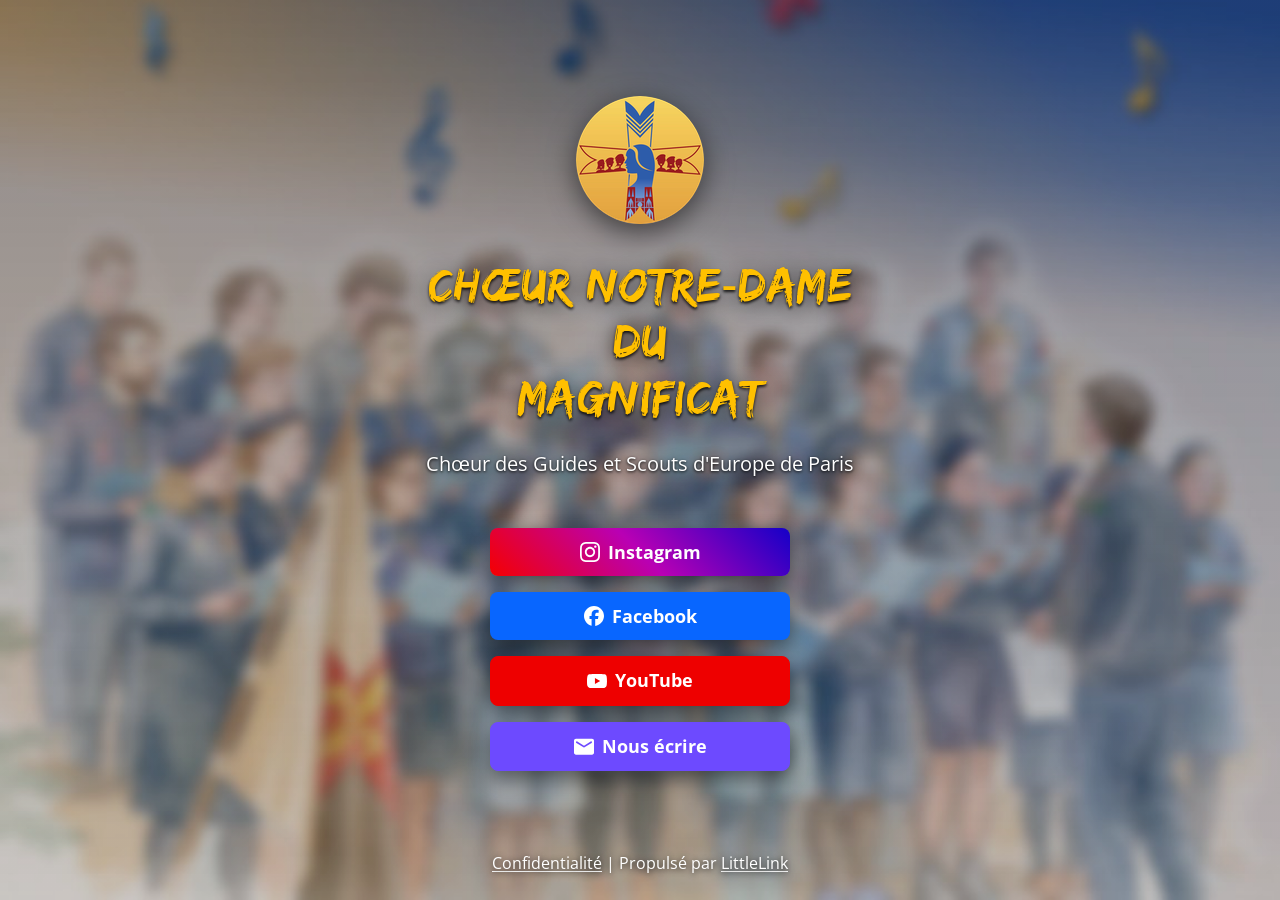
<file: index.html>
<!DOCTYPE html>

<!--
  ==========================================================================
   PAGE GÉNÉRÉE AUTOMATIQUEMENT — NE PAS MODIFIER À LA MAIN
  --------------------------------------------------------------------------
   Ce fichier est reconstruit par l'application « Ma page de liens » à partir
   du fichier contenu.json. Toute modification faite ici serait effacée à la
   prochaine publication.

   Pour changer un texte, un lien ou une image : ouvrez l'application.
  ==========================================================================
-->

<html class="theme-dark" lang="fr">

  <head>
    <meta charset="utf-8">
    <meta name="viewport" content="width=device-width, initial-scale=1">

    <title>Chœur Notre-Dame du Magnificat</title>
    <link rel="icon" type="image/png" href="images/avatar.png">

    <meta name="description" content="Chœur Notre-Dame du Magnificat, chorale des Guides et Scouts d&#x27;Europe de Paris, créée dans les années 1970 et reconstituée en 2013.">
    <link rel="canonical" href="https://cnddm.github.io">
    <meta name="author" content="Chœur Notre-Dame du Magnificat">
    <meta name="theme-color" content="#1b2f5e">

    <meta property="og:type" content="website">
    <meta property="og:title" content="Chœur Notre-Dame du Magnificat">
    <meta property="og:description" content="Chorale des Guides et Scouts d&#x27;Europe de Paris. Retrouvez-nous sur Instagram, Facebook et YouTube.">
    <meta property="og:url" content="https://cnddm.github.io">
    <meta property="og:image" content="https://cnddm.github.io/images/avatar@2x.png">
    <meta name="twitter:card" content="summary">

    <link rel="preload" href="fonts/open-sans-v34-vietnamese_latin-ext_latin_hebrew_greek-ext_greek_cyrillic-ext_cyrillic-regular.woff2" as="font" type="font/woff2" crossorigin>
    <link rel="preload" href="fonts/open-sans-v34-vietnamese_latin-ext_latin_hebrew_greek-ext_greek_cyrillic-ext_cyrillic-700.woff2" as="font" type="font/woff2" crossorigin>
    <link rel="preload" href="fonts/edosz.woff2" as="font" type="font/woff2" crossorigin>

    <link rel="stylesheet" href="css/reset.css">
    <link rel="stylesheet" href="css/style.css">
    <link rel="stylesheet" href="css/brands.css">
    <link rel="stylesheet" href="css/custom.css">
    <style>
      :root {
        --couleur-titre: #FFC000;
        --ancrage-fond: center bottom;
      }
    </style>

  </head>

<body>

    <div class="container">
        <div class="column">
          <main>

            <img class="avatar avatar--rounded" src="images/avatar.png" srcset="images/avatar@2x.png 2x" alt="Logo Chœur Notre-Dame du Magnificat" width="128" height="128" fetchpriority="high">

            <h1>Chœur Notre‑Dame<br>du<br>Magnificat</h1>

            <p>Chœur des Guides et Scouts d&#x27;Europe de Paris</p>

            <nav class="button-stack" aria-label="Liens">

              <a class="button button-instagram" href="https://www.instagram.com/choeur_scout_nd_du_magnificat" target="_blank" rel="noopener"><img class="icon" aria-hidden="true" src="images/icons/instagram.svg" alt="">Instagram</a>

              <a class="button button-faceb" href="https://www.facebook.com/cgseparis" target="_blank" rel="noopener"><img class="icon" aria-hidden="true" src="images/icons/facebook.svg" alt="">Facebook</a>

              <a class="button button-yt-plein" href="https://www.youtube.com/@cgseparis" target="_blank" rel="noopener"><img class="icon" aria-hidden="true" src="images/icons/youtube-inverse.svg" alt="">YouTube</a>

              <a class="button button-contact" href="mailto:choeurnddm@proton.me"><img class="icon" aria-hidden="true" src="images/icons/generic-email.svg" alt="">Nous écrire</a>
            </nav>
      </main>

      <footer>
        <a href="privacy.html">Confidentialité</a> | Propulsé par <a href="https://littlelink.io" target="_blank" rel="noopener">LittleLink</a>
      </footer>

    </div>
  </div>

</body>

</html>
</file>
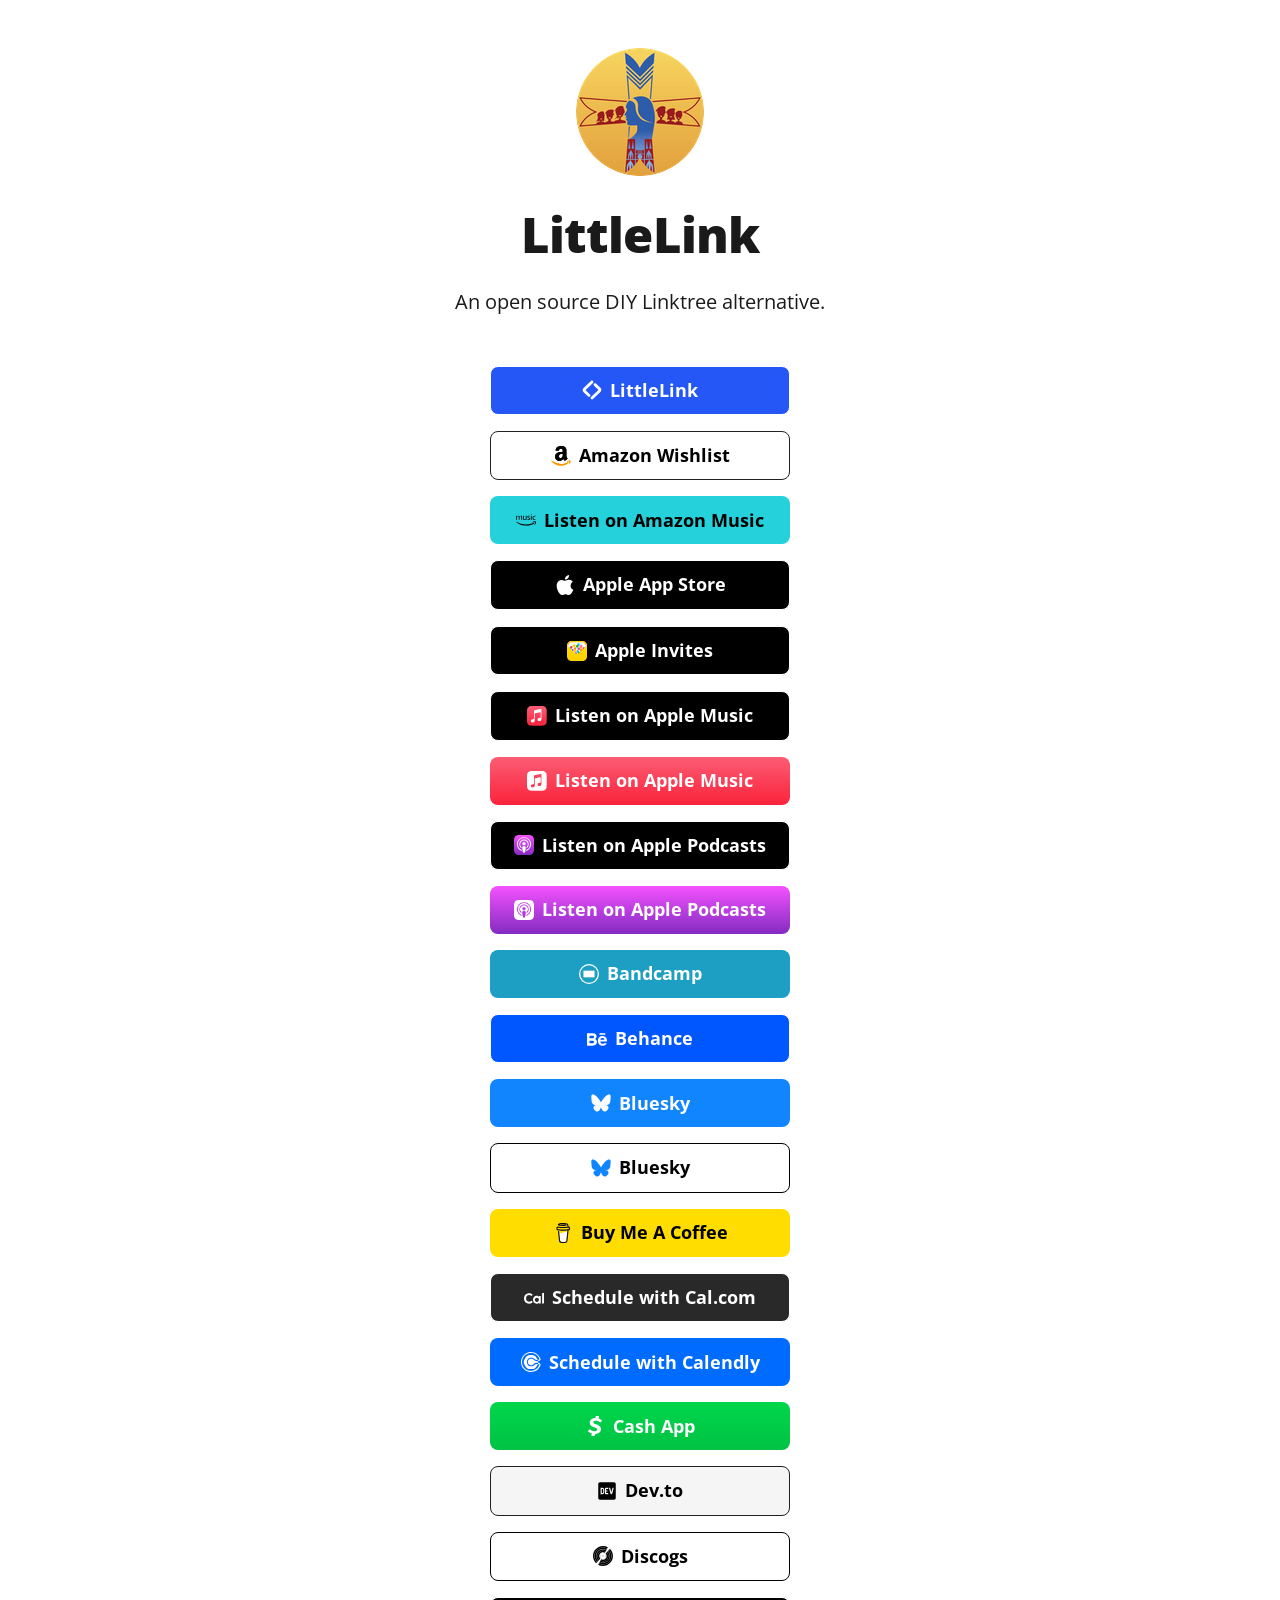
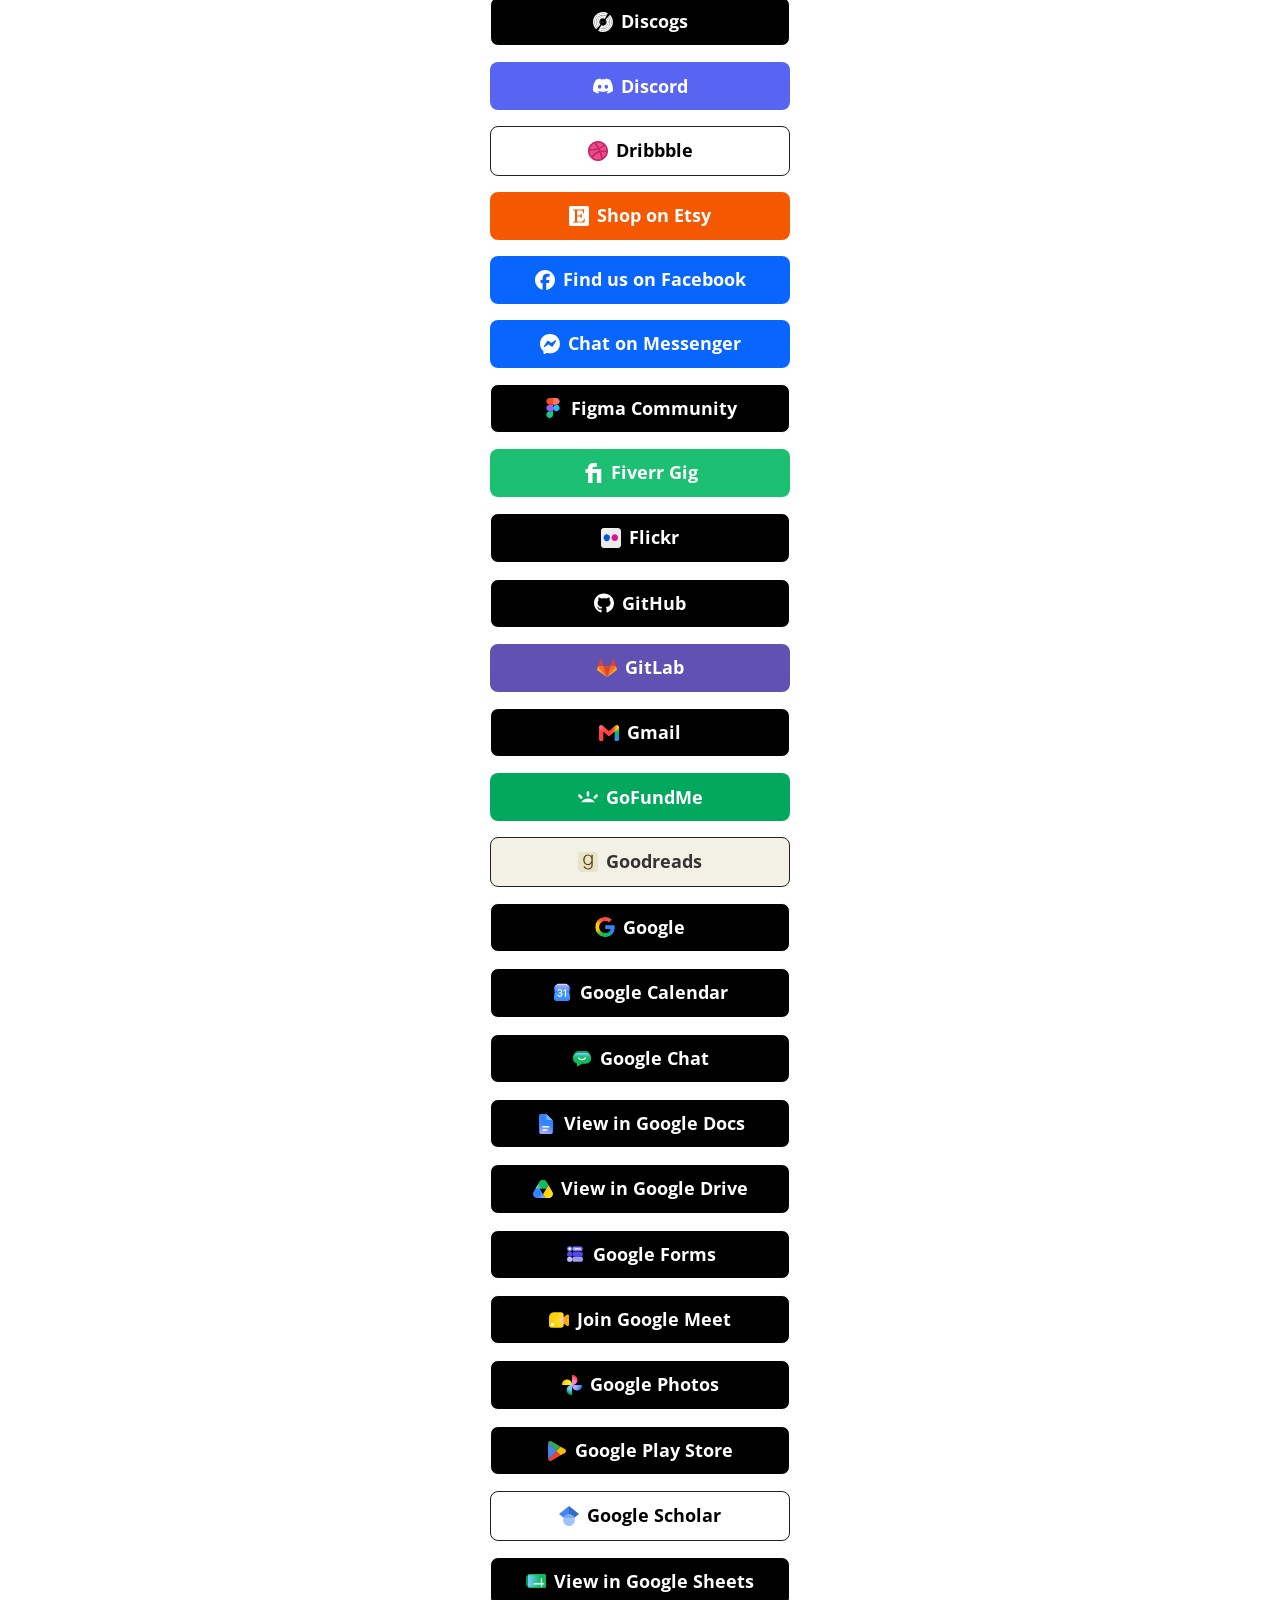
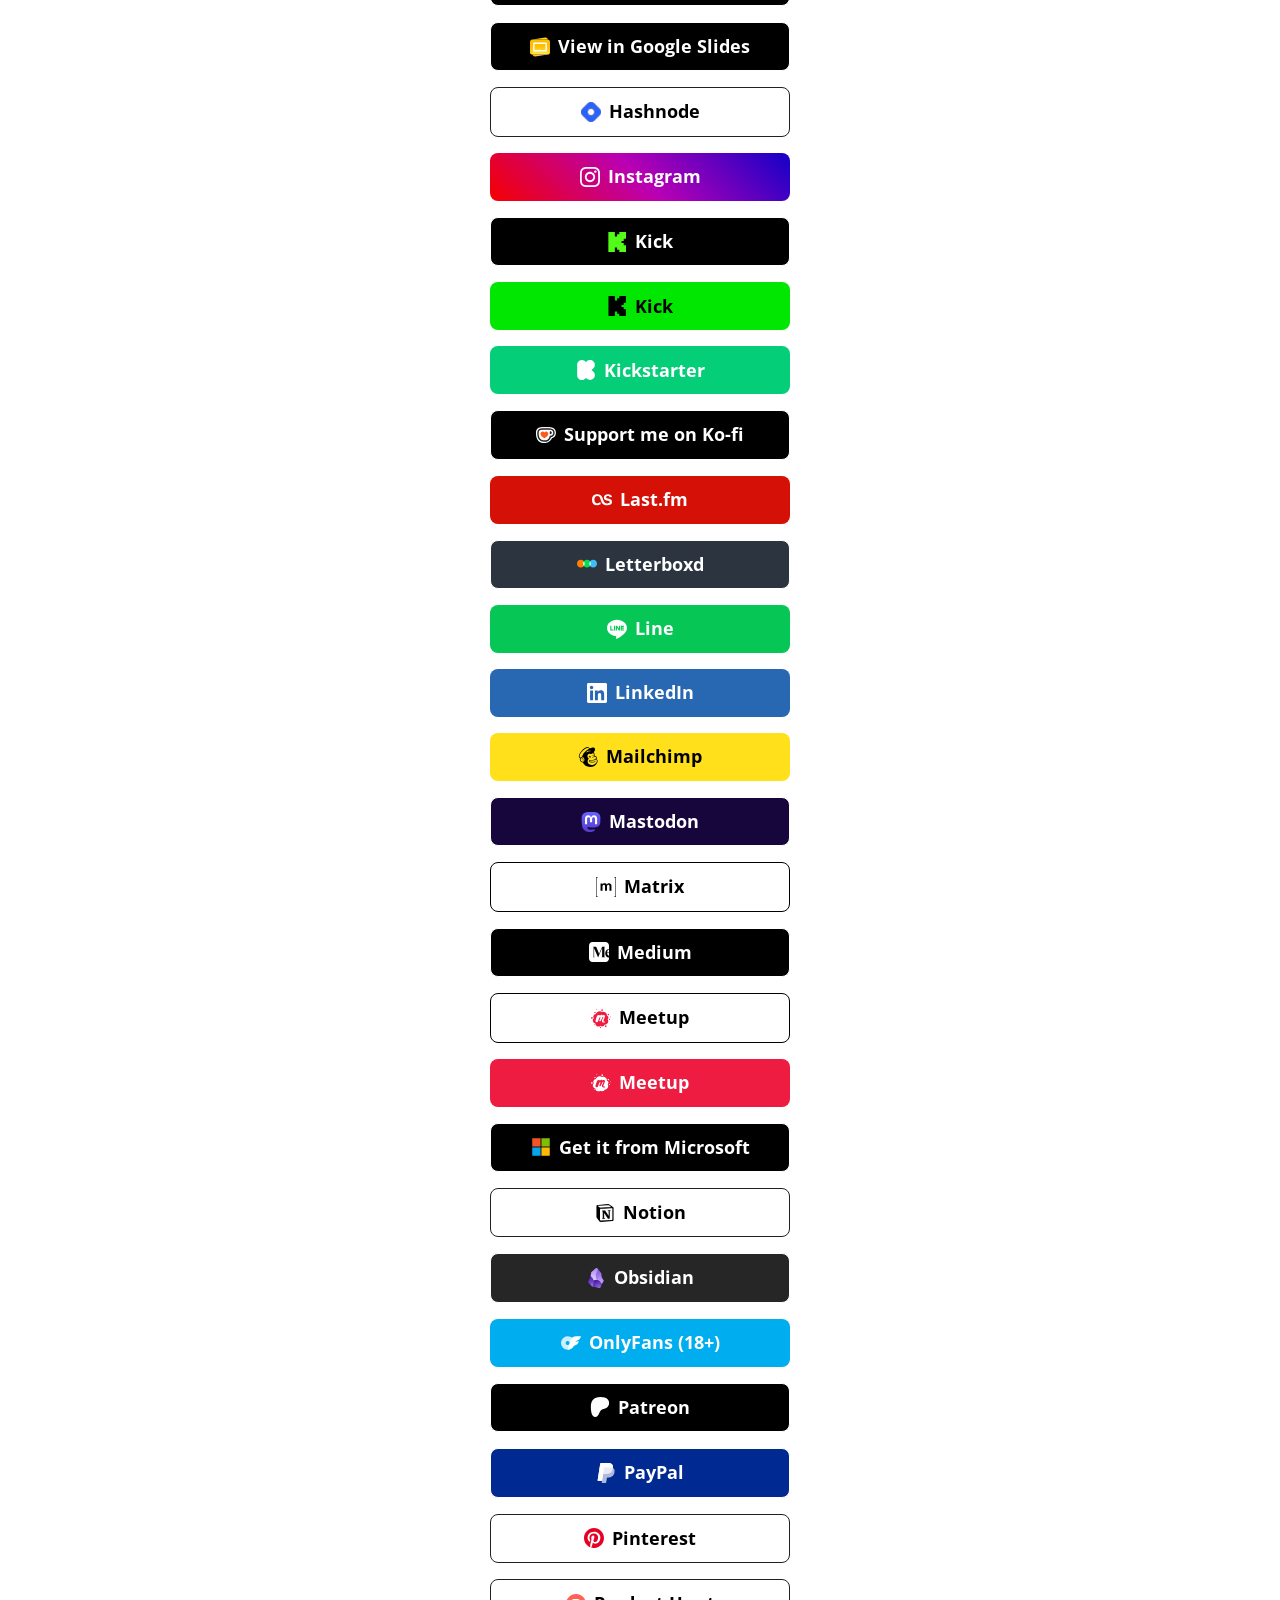
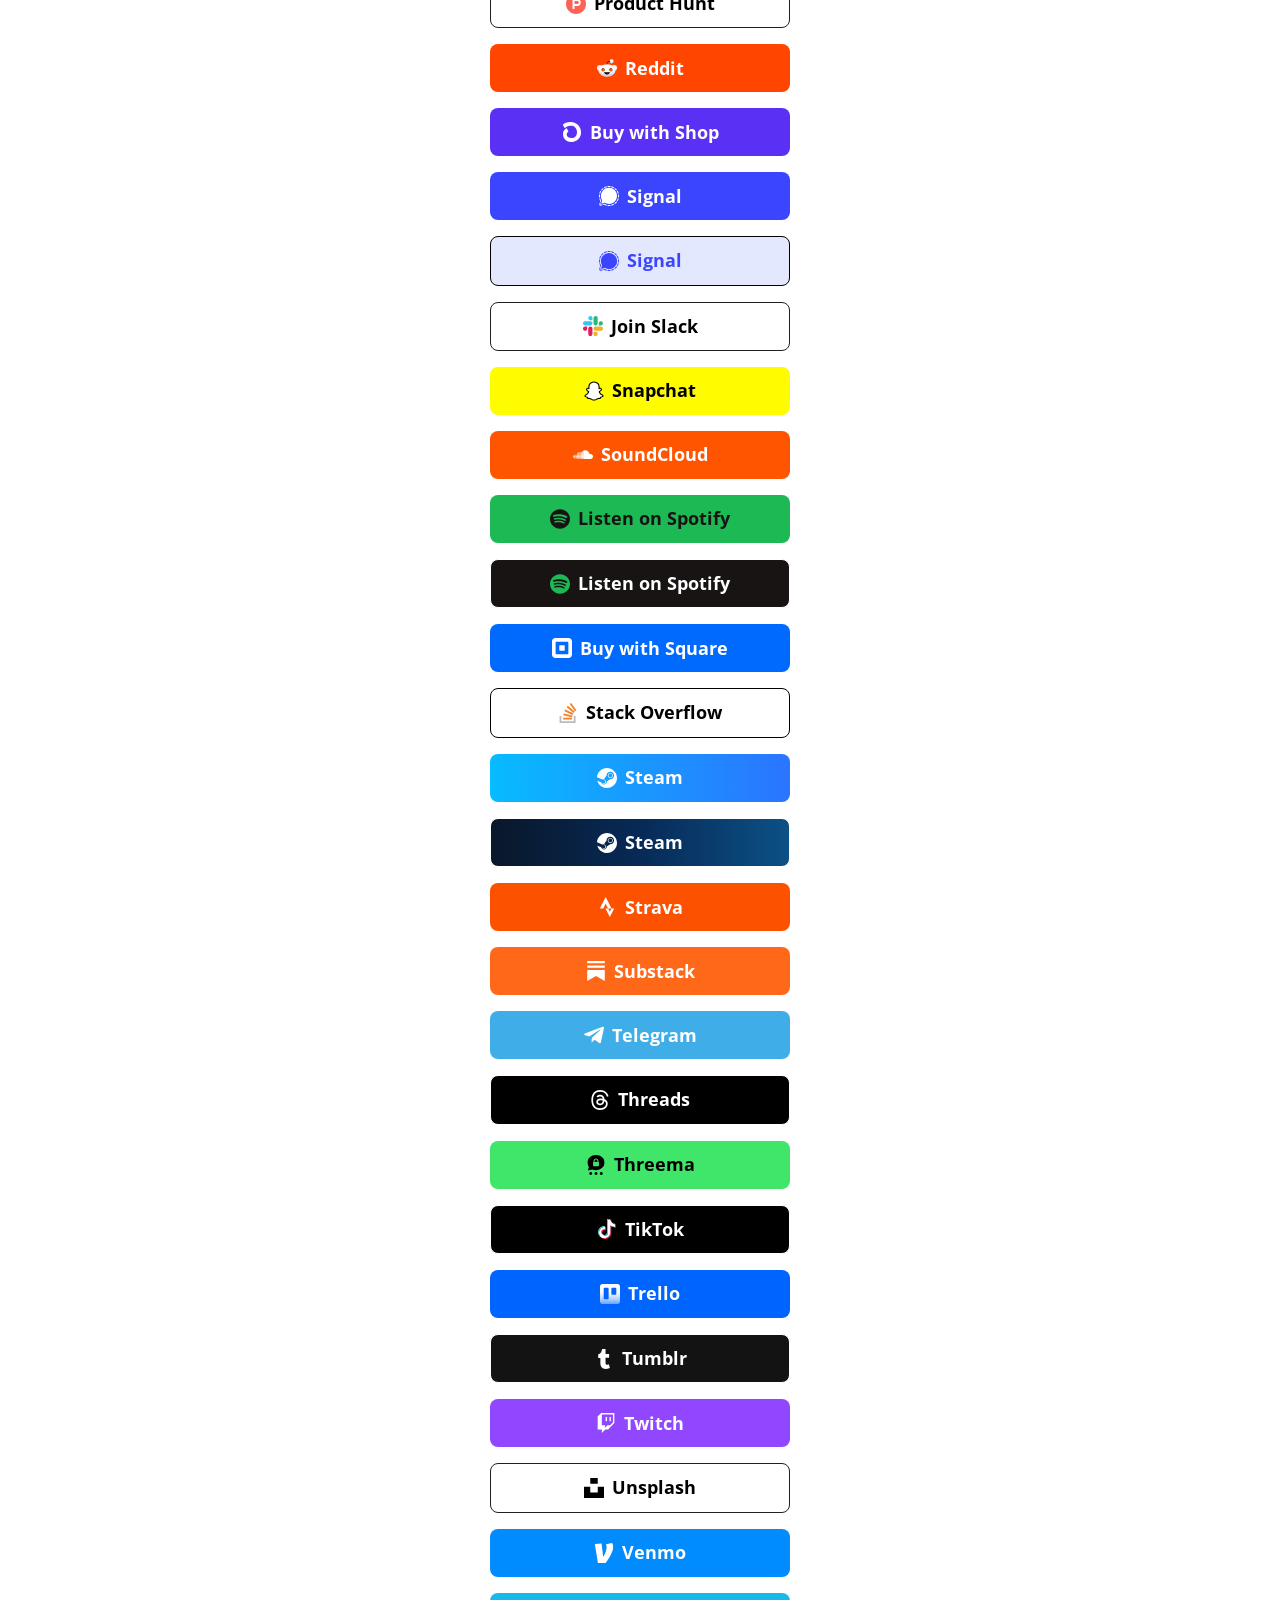
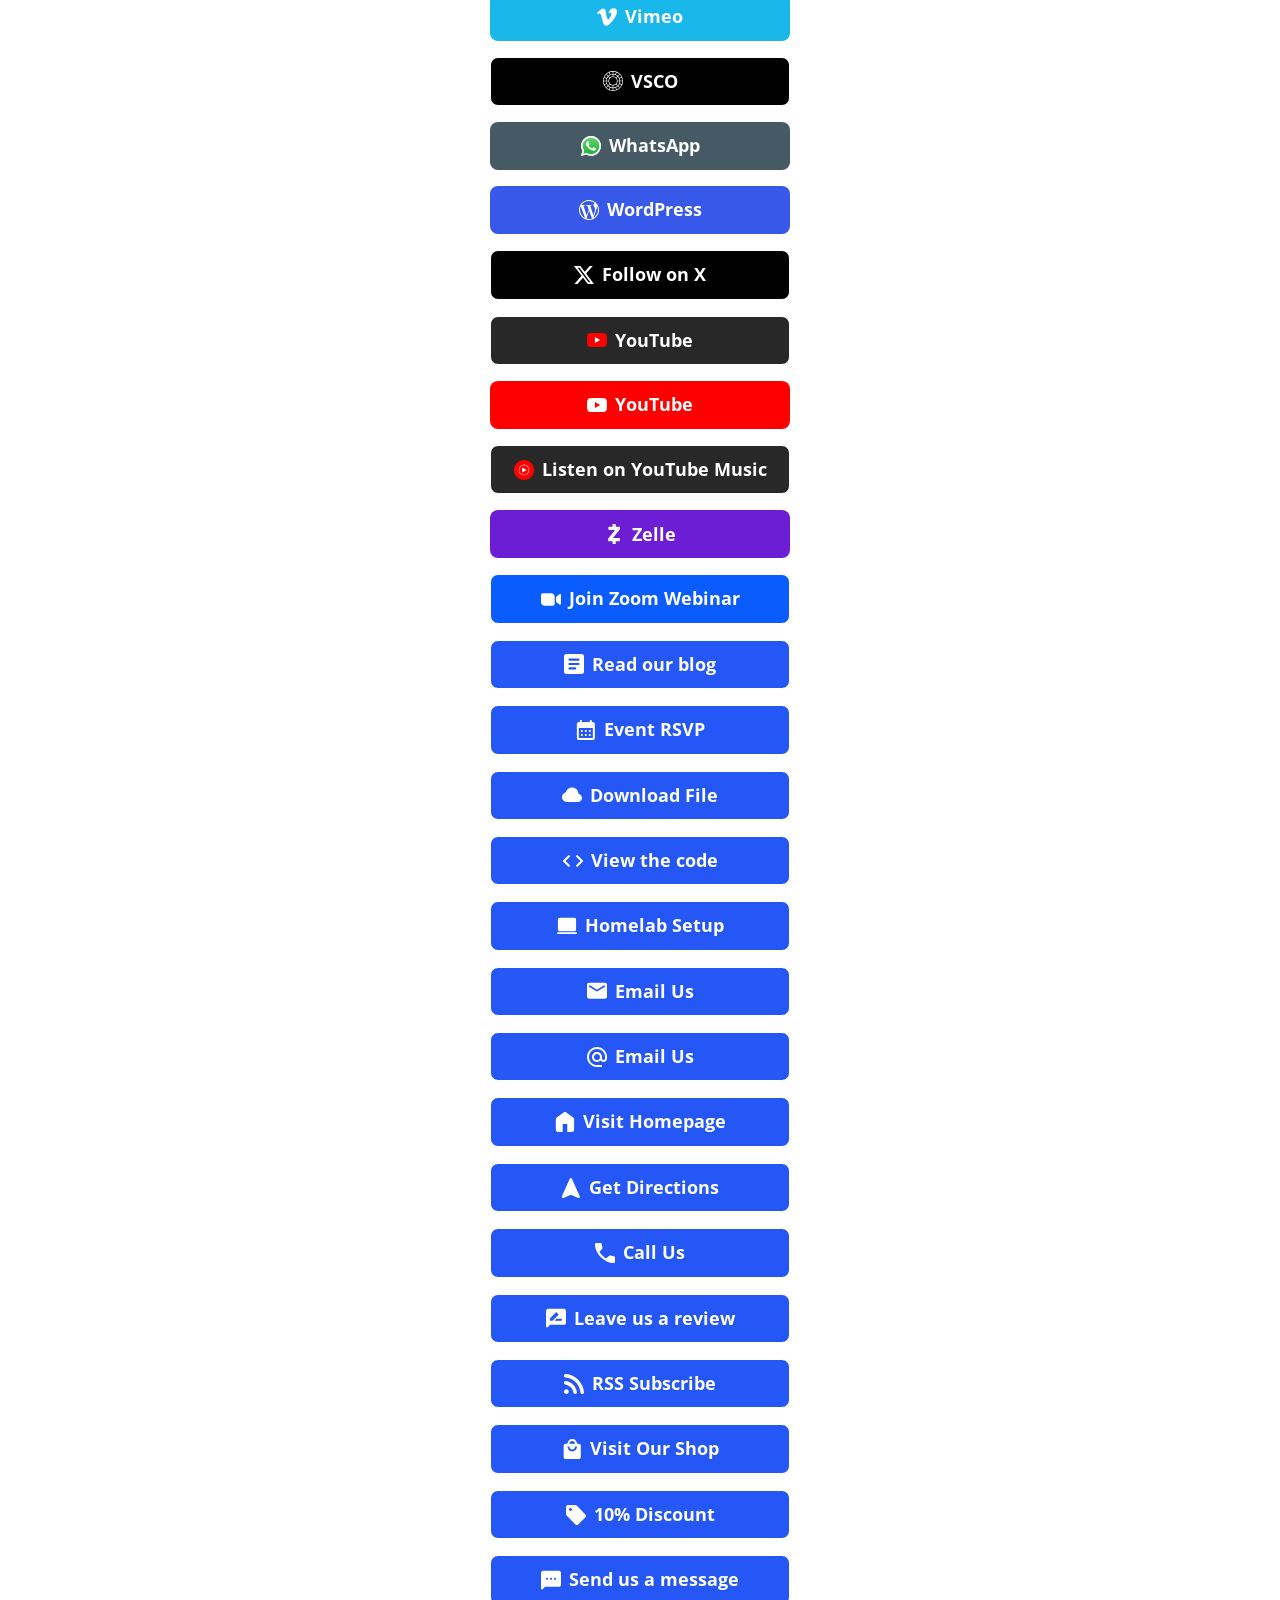
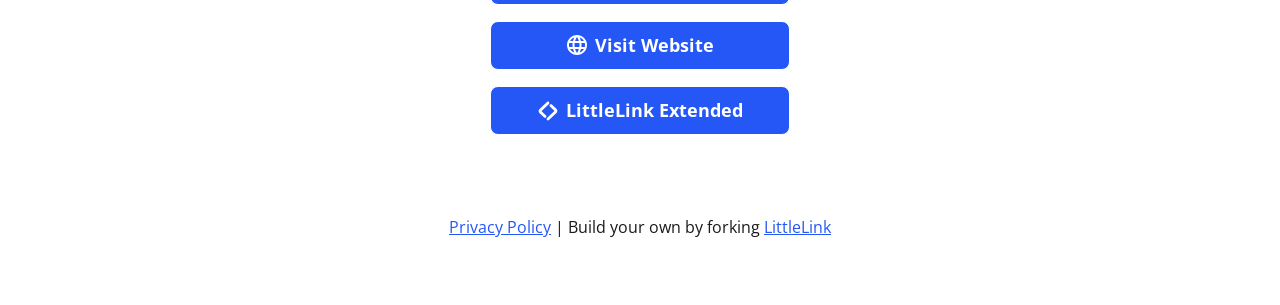
<file: index.original.html>
<!DOCTYPE html>

<!--
  To change the theme, change the class on the html tag below to one of:
  - theme-auto: Automatically switches based on user's system preferences
  - theme-light: Forces light theme
  - theme-dark: Forces dark theme
-->

<html class="theme-auto" lang="en"> <!-- Update `class="theme-auto"` with your preference -->

  <head>
    <meta charset="utf-8">
    <meta name="viewport" content="width=device-width, initial-scale=1">

    <!-- Page Title - Change this to your name/brand (50-60 characters recommended) -->
    <title>LittleLink</title>
    <link rel="icon" type="image/png" href="images/avatar.png"> <!-- Update this with your own favicon -->

    <!-- Meta Description - Write a description (150-160 characters recommended) -->
    <meta name="description" content="Replace this with your own, this appears in search results and when sharing.">

    <!-- Canonical URL - Helps prevent duplicate content issues -->
    <link rel="canonical" href="https://yourwebsite.com">

    <!-- Author Information -->
    <meta name="author" content="Your Name">

    <!-- Browser UI Color - Matches the default light/dark theme backgrounds -->
    <meta name="theme-color" content="#ffffff" media="(prefers-color-scheme: light)">
    <meta name="theme-color" content="#121212" media="(prefers-color-scheme: dark)">

    <!-- Social Sharing (Open Graph & Twitter) - Uncomment and fill in to control how your page
         looks when shared on social platforms and in chat apps.
         og:url and og:image must be full absolute URLs. -->
    <!--
    <meta property="og:type" content="website">
    <meta property="og:title" content="Your Name">
    <meta property="og:description" content="A short description of your page.">
    <meta property="og:url" content="https://yourwebsite.com">
    <meta property="og:image" content="https://yourwebsite.com/images/avatar@2x.png">
    <meta name="twitter:card" content="summary">
    -->

    <!-- Font Preloads - Lets the browser fetch fonts in parallel with the stylesheets -->
    <link rel="preload" href="fonts/open-sans-v34-vietnamese_latin-ext_latin_hebrew_greek-ext_greek_cyrillic-ext_cyrillic-regular.woff2" as="font" type="font/woff2" crossorigin>
    <link rel="preload" href="fonts/open-sans-v34-vietnamese_latin-ext_latin_hebrew_greek-ext_greek_cyrillic-ext_cyrillic-700.woff2" as="font" type="font/woff2" crossorigin>
    <link rel="preload" href="fonts/open-sans-v34-vietnamese_latin-ext_latin_hebrew_greek-ext_greek_cyrillic-ext_cyrillic-800.woff2" as="font" type="font/woff2" crossorigin>

    <!-- Stylesheets -->
    <link rel="stylesheet" href="css/reset.css">
    <link rel="stylesheet" href="css/style.css">
    <link rel="stylesheet" href="css/brands.css">

    <!-- LittleLink Extended Stylesheet (Optional) -->
    <!-- <link rel="stylesheet" href="css/brands-extended.css"> -->
    <!-- Learn more at https://github.com/sethcottle/littlelink-extended.
         Remove comments if you've added LittleLink Extended dependencies -->

  </head>

<body>

    <div class="container">
        <div class="column">
          <main>

            <!--
              By default, the Avatar is rounded. Use the following:
              - avatar--rounded: Automatically rounds the image
              - avatar--soft: Slightly rounds the image
              - avatar--none: Removes any rounding

              Be sure to replace the src with your own image path and update the alt text
            -->
            <img class="avatar avatar--rounded" src="images/avatar.png" srcset="images/avatar@2x.png 2x" alt="LittleLink" width="128" height="128" fetchpriority="high">

            <!-- Replace with your name or brand -->
            <h1>LittleLink</h1>

            <!-- Add a short description about yourself or your brand -->
            <p>An open source DIY Linktree alternative.</p>

            <!-- All your buttons go here -->
            <nav class="button-stack" aria-label="Links">

              <!-- Default LittleLink -->
              <a class="button button-default" href="#" target="_blank" rel="noopener"><img class="icon" aria-hidden="true" src="images/icons/littlelink.svg" alt="LittleLink Logo">LittleLink</a>

              <!-- Amazon -->
              <a class="button button-amazon" href="#" target="_blank" rel="noopener"><img class="icon" aria-hidden="true" src="images/icons/amazon.svg" alt="Amazon Wishlist Logo">Amazon Wishlist</a>

              <!-- Amazon Music -->
              <a class="button button-amazon-music" href="#" target="_blank" rel="noopener"><img class="icon" aria-hidden="true" src="images/icons/amazon-music.svg" alt="Amazon Music Logo">Listen on Amazon Music</a>

              <!-- Apple App Store -->
              <a class="button button-appstore" href="#" target="_blank" rel="noopener"><img class="icon" aria-hidden="true" src="images/icons/apple.svg" alt="Apple Logo">Apple App Store</a>

              <!-- Apple Invites -->
              <a class="button button-invites" href="#" target="_blank" rel="noopener"><img class="icon" aria-hidden="true" src="images/icons/apple-invites.svg" alt="Apple Invites Logo">Apple Invites</a>

              <!-- Apple Music -->
              <a class="button button-apple-music" href="#" target="_blank" rel="noopener"><img class="icon" aria-hidden="true" src="images/icons/apple-music.svg" alt="Apple Music Logo">Listen on Apple Music</a>

              <!-- Apple Music Alternate -->
              <a class="button button-apple-music-alt" href="#" target="_blank" rel="noopener"><img class="icon" aria-hidden="true" src="images/icons/apple-music-alt.svg" alt="Apple Music Logo">Listen on Apple Music</a>

              <!-- Apple Podcasts -->
              <a class="button button-apple-podcasts" href="#" target="_blank" rel="noopener"><img class="icon" aria-hidden="true" src="images/icons/apple-podcasts.svg" alt="Apple Podcasts Logo">Listen on Apple Podcasts</a>

              <!-- Apple Podcasts Alternate -->
              <a class="button button-apple-podcasts-alt" href="#" target="_blank" rel="noopener"><img class="icon" aria-hidden="true" src="images/icons/apple-podcasts-alt.svg" alt="Apple Podcasts Logo">Listen on Apple Podcasts</a>

              <!-- Bandcamp -->
              <a class="button button-bandcamp" href="#" target="_blank" rel="noopener"><img class="icon" aria-hidden="true" src="images/icons/bandcamp.svg" alt="Bandcamp Logo">Bandcamp</a>

              <!-- Behance -->
              <a class="button button-behance" href="#" target="_blank" rel="noopener"><img class="icon" aria-hidden="true" src="images/icons/behance.svg" alt="Behance Logo">Behance</a>

              <!-- Bluesky -->
              <a class="button button-bluesky" href="#" target="_blank" rel="noopener"><img class="icon" aria-hidden="true" src="images/icons/bluesky.svg" alt="Bluesky Logo">Bluesky</a>

              <!-- Bluesky Alt -->
              <a class="button button-bluesky-alt" href="#" target="_blank" rel="noopener"><img class="icon" aria-hidden="true" src="images/icons/bluesky-alt.svg" alt="Bluesky Logo">Bluesky</a>

              <!-- Buy Me A Coffee -->
              <a class="button button-coffee" href="#" target="_blank" rel="noopener"><img class="icon" aria-hidden="true" src="images/icons/buy-me-a-coffee.svg" alt="Buy Me A Coffee Logo">Buy Me A Coffee</a>

              <!-- Cal.com -->
              <a class="button button-cal" href="#" target="_blank" rel="noopener"><img class="icon" aria-hidden="true" src="images/icons/cal.svg" alt="Cal.com Logo">Schedule with Cal.com</a>

              <!-- Calendly -->
              <a class="button button-calendly" href="#" target="_blank" rel="noopener"><img class="icon" aria-hidden="true" src="images/icons/calendly.svg" alt="Calendly Logo">Schedule with Calendly</a>

              <!-- Cash App -->
              <a class="button button-cash-app" href="#" target="_blank" rel="noopener"><img class="icon" aria-hidden="true" src="images/icons/cash-app-dollar.svg" alt="Cash App Logo">Cash App</a>

              <!-- Dev.to -->
              <a class="button button-dev-to" href="#" target="_blank" rel="noopener"><img class="icon" aria-hidden="true" src="images/icons/dev-to.svg" alt="Dev.to Logo">Dev.to</a>

              <!-- Discogs -->
              <a class="button button-discogs" href="#" target="_blank" rel="noopener"><img class="icon" aria-hidden="true" src="images/icons/discogs.svg" alt="Discogs Logo">Discogs</a>

              <!-- Discogs Alt -->
              <a class="button button-discogs-alt" href="#" target="_blank" rel="noopener"><img class="icon" aria-hidden="true" src="images/icons/discogs-alt.svg" alt="Discogs Logo">Discogs</a>

              <!-- Discord -->
              <a class="button button-discord" href="#" target="_blank" rel="noopener"><img class="icon" aria-hidden="true" src="images/icons/discord.svg" alt="Discord Logo">Discord</a>

              <!-- Dribbble -->
              <a class="button button-dribbble" href="#" target="_blank" rel="noopener"><img class="icon" aria-hidden="true" src="images/icons/dribbble.svg" alt="Dribbble Logo">Dribbble</a>

              <!-- Etsy -->
              <a class="button button-etsy" href="#" target="_blank" rel="noopener"><img class="icon" aria-hidden="true" src="images/icons/etsy.svg" alt="Etsy Logo">Shop on Etsy</a>

              <!-- Facebook -->
              <a class="button button-faceb" href="#" target="_blank" rel="noopener"><img class="icon" aria-hidden="true" src="images/icons/facebook.svg" alt="Facebook Logo">Find us on Facebook</a>

              <!-- Facebook Messenger -->
              <a class="button button-messenger" href="#" target="_blank" rel="noopener"><img class="icon" aria-hidden="true" src="images/icons/messenger.svg" alt="Messenger Logo">Chat on Messenger</a>

              <!-- Figma -->
              <a class="button button-figma" href="#" target="_blank" rel="noopener"><img class="icon" aria-hidden="true" src="images/icons/figma.svg" alt="Figma Logo">Figma Community</a>

              <!-- Fiverr -->
              <a class="button button-fiverr" href="#" target="_blank" rel="noopener"><img class="icon" aria-hidden="true" src="images/icons/fiverr.svg" alt="Fiverr Logo">Fiverr Gig</a>

              <!-- Flickr -->
              <a class="button button-flickr" href="#" target="_blank" rel="noopener"><img class="icon" aria-hidden="true" src="images/icons/flickr.svg" alt="Flickr Logo">Flickr</a>

              <!-- GitHub -->
              <a class="button button-github" href="#" target="_blank" rel="noopener"><img class="icon" aria-hidden="true" src="images/icons/github.svg" alt="GitHub Logo">GitHub</a>

              <!-- GitLab -->
              <a class="button button-gitlab" href="#" target="_blank" rel="noopener"><img class="icon" aria-hidden="true" src="images/icons/gitlab.svg" alt="GitLab Logo">GitLab</a>

              <!-- Gmail -->
              <a class="button button-google-black" href="#" target="_blank" rel="noopener"><img class="icon" aria-hidden="true" src="images/icons/gmail.svg" alt="Gmail Logo">Gmail</a>

              <!-- GoFundMe -->
              <a class="button button-gofundme" href="#" target="_blank" rel="noopener"><img class="icon" aria-hidden="true" src="images/icons/gofundme.svg" alt="GoFundMe Logo">GoFundMe</a>

              <!-- Goodreads -->
              <a class="button button-goodreads" href="#" target="_blank" rel="noopener"><img class="icon" aria-hidden="true" src="images/icons/goodreads.svg" alt="Goodreads Logo">Goodreads</a>

              <!-- Google -->
              <a class="button button-google-black" href="#" target="_blank" rel="noopener"><img class="icon" aria-hidden="true" src="images/icons/google.svg" alt="Google Logo">Google</a>

              <!-- Google Calendar -->
              <a class="button button-google-black" href="#" target="_blank" rel="noopener"><img class="icon" aria-hidden="true" src="images/icons/google-calendar.svg" alt="Google Calendar Logo">Google Calendar</a>

              <!-- Google Chat -->
              <a class="button button-google-black" href="#" target="_blank" rel="noopener"><img class="icon" aria-hidden="true" src="images/icons/google-chat.svg" alt="Google Chat Logo">Google Chat</a>

              <!-- Google Docs -->
              <a class="button button-google-black" href="#" target="_blank" rel="noopener"><img class="icon" aria-hidden="true" src="images/icons/google-docs.svg" alt="Google Docs Logo">View in Google Docs</a>

              <!-- Google Drive -->
              <a class="button button-google-black" href="#" target="_blank" rel="noopener"><img class="icon" aria-hidden="true" src="images/icons/google-drive.svg" alt="Google Drive Logo">View in Google Drive</a>

              <!-- Google Forms -->
              <a class="button button-google-black" href="#" target="_blank" rel="noopener"><img class="icon" aria-hidden="true" src="images/icons/google-forms.svg" alt="Google Forms Logo">Google Forms</a>

              <!-- Google Meet -->
              <a class="button button-google-black" href="#" target="_blank" rel="noopener"><img class="icon" aria-hidden="true" src="images/icons/google-meet.svg" alt="Google Meet Logo">Join Google Meet</a>

              <!-- Google Photos -->
              <a class="button button-google-black" href="#" target="_blank" rel="noopener"><img class="icon" aria-hidden="true" src="images/icons/google-photos.svg" alt="Google Photos Logo">Google Photos</a>

              <!-- Google Play Store -->
              <a class="button button-playstore" href="#" target="_blank" rel="noopener"><img class="icon" aria-hidden="true" src="images/icons/google-play.svg" alt="Google Play Store Logo">Google Play Store</a>

              <!-- Google Scholar -->
              <a class="button button-google-scholar" href="#" target="_blank" rel="noopener"><img class="icon" aria-hidden="true" src="images/icons/google-scholar.svg" alt="Google Scholar Logo">Google Scholar</a>

              <!-- Google Sheets -->
              <a class="button button-google-black" href="#" target="_blank" rel="noopener"><img class="icon" aria-hidden="true" src="images/icons/google-sheets.svg" alt="Google Sheets Logo">View in Google Sheets</a>

              <!-- Google Slides -->
              <a class="button button-google-black" href="#" target="_blank" rel="noopener"><img class="icon" aria-hidden="true" src="images/icons/google-slides.svg" alt="Google Slides Logo">View in Google Slides</a>

              <!-- Hashnode -->
              <a class="button button-hashnode" href="#" target="_blank" rel="noopener"><img class="icon" aria-hidden="true" src="images/icons/hashnode.svg" alt="Hashnode Logo">Hashnode</a>

              <!-- Instagram -->
              <a class="button button-instagram" href="#" target="_blank" rel="noopener"><img class="icon" aria-hidden="true" src="images/icons/instagram.svg" alt="Instagram Logo">Instagram</a>

              <!-- Kick -->
              <a class="button button-kick" href="#" target="_blank" rel="noopener"><img class="icon" aria-hidden="true" src="images/icons/kick.svg" alt="Kick Logo">Kick</a>

              <!-- Kick Alt -->
              <a class="button button-kick-alt" href="#" target="_blank" rel="noopener"><img class="icon" aria-hidden="true" src="images/icons/kick-alt.svg" alt="Kick Logo">Kick</a>

              <!-- Kickstarter -->
              <a class="button button-kickstarter" href="#" target="_blank" rel="noopener"><img class="icon" aria-hidden="true" src="images/icons/kickstarter.svg" alt="Kickstarter Logo">Kickstarter</a>

              <!-- Ko-fi -->
              <a class="button button-ko-fi" href="#" target="_blank" rel="noopener"><img class="icon" aria-hidden="true" src="images/icons/ko-fi.svg" alt="Ko-fi Logo">Support me on Ko-fi</a>

              <!-- Last.fm -->
              <a class="button button-last-fm" href="#" target="_blank" rel="noopener"><img class="icon" aria-hidden="true" src="images/icons/last-fm.svg" alt="Last.fm Logo">Last.fm</a>

              <!-- Letterboxd -->
              <a class="button button-letterboxd" href="#" target="_blank" rel="noopener"><img class="icon" aria-hidden="true" src="images/icons/letterboxd.svg" alt="Letterboxd Logo">Letterboxd</a>

              <!-- Line -->
              <a class="button button-line" href="#" target="_blank" rel="noopener"><img class="icon" aria-hidden="true" src="images/icons/line.svg" alt="Line Logo">Line</a>

              <!-- LinkedIn -->
              <a class="button button-linked" href="#" target="_blank" rel="noopener"><img class="icon" aria-hidden="true" src="images/icons/linkedin.svg" alt="LinkedIn Logo">LinkedIn</a>

              <!-- Mailchimp -->
              <a class="button button-mailchimp" href="#" target="_blank" rel="noopener"><img class="icon" aria-hidden="true" src="images/icons/mailchimp.svg" alt="Mailchimp Logo">Mailchimp</a>

              <!-- Mastodon -->
              <a class="button button-mastodon" href="#" target="_blank" rel="noopener"><img class="icon" aria-hidden="true" src="images/icons/mastodon.svg" alt="Mastodon Logo">Mastodon</a>

              <!-- Matrix -->
              <a class="button button-matrix" href="#" target="_blank" rel="noopener"><img class="icon" aria-hidden="true" src="images/icons/matrix.svg" alt="Matrix Logo">Matrix</a>

              <!-- Medium -->
              <a class="button button-medium" href="#" target="_blank" rel="noopener"><img class="icon" aria-hidden="true" src="images/icons/medium.svg" alt="Medium Logo">Medium</a>

              <!-- Meetup -->
              <a class="button button-meetup" href="#" target="_blank" rel="noopener"><img class="icon" aria-hidden="true" src="images/icons/meetup.svg" alt="Meetup Logo">Meetup</a>

              <!-- Meetup Alt -->
              <a class="button button-meetup-alt" href="#" target="_blank" rel="noopener"><img class="icon" aria-hidden="true" src="images/icons/meetup-alt.svg" alt="Meetup Logo">Meetup</a>

              <!-- Microsoft Store -->
              <a class="button button-microsoft" href="#" target="_blank" rel="noopener"><img class="icon" aria-hidden="true" src="images/icons/microsoft.svg" alt="Microsoft Logo">Get it from Microsoft</a>

              <!-- Notion -->
              <a class="button button-notion" href="#" target="_blank" rel="noopener"><img class="icon" aria-hidden="true" src="images/icons/notion.svg" alt="Notion Logo">Notion</a>

              <!-- Obsidian -->
              <a class="button button-obsidian" href="#" target="_blank" rel="noopener"><img class="icon" aria-hidden="true" src="images/icons/obsidian.svg" alt="Obsidian Logo">Obsidian</a>

              <!-- OnlyFans -->
              <a class="button button-onlyfans" href="#" target="_blank" rel="noopener"><img class="icon" aria-hidden="true" src="images/icons/onlyfans.svg" alt="OnlyFans Logo">OnlyFans (18+)</a>

              <!-- Patreon -->
              <a class="button button-patreon" href="#" target="_blank" rel="noopener"><img class="icon" aria-hidden="true" src="images/icons/patreon.svg" alt="Patreon Logo">Patreon</a>

              <!-- PayPal -->
              <a class="button button-paypal" href="#" target="_blank" rel="noopener"><img class="icon" aria-hidden="true" src="images/icons/paypal.svg" alt="PayPal Logo">PayPal</a>

              <!-- Pinterest -->
              <a class="button button-pinterest" href="#" target="_blank" rel="noopener"><img class="icon" aria-hidden="true" src="images/icons/pinterest.svg" alt="Pinterest Logo">Pinterest</a>

              <!-- Product Hunt -->
              <a class="button button-product-hunt" href="#" target="_blank" rel="noopener"><img class="icon" aria-hidden="true" src="images/icons/product-hunt.svg" alt="Product Hunt Logo">Product Hunt</a>

              <!-- Reddit -->
              <a class="button button-reddit" href="#" target="_blank" rel="noopener"><img class="icon" aria-hidden="true" src="images/icons/reddit.svg" alt="Reddit Logo">Reddit</a>

              <!-- Shop -->
              <a class="button button-shop" href="#" target="_blank" rel="noopener"><img class="icon" aria-hidden="true" src="images/icons/shop.svg" alt="Shop Logo">Buy with Shop</a>

              <!-- Signal -->
              <a class="button button-signal" href="#" target="_blank" rel="noopener"><img class="icon" aria-hidden="true" src="images/icons/signal.svg" alt="Signal Logo">Signal</a>

              <!-- Signal Alt -->
              <a class="button button-signal-alt" href="#" target="_blank" rel="noopener"><img class="icon" aria-hidden="true" src="images/icons/signal-alt.svg" alt="Signal Logo">Signal</a>

              <!-- Slack -->
              <a class="button button-slack" href="#" target="_blank" rel="noopener"><img class="icon" aria-hidden="true" src="images/icons/slack.svg" alt="Slack Logo">Join Slack</a>

              <!-- Snapchat -->
              <a class="button button-snapchat" href="#" target="_blank" rel="noopener"><img class="icon" aria-hidden="true" src="images/icons/snapchat.svg" alt="Snapchat Logo">Snapchat</a>

              <!-- SoundCloud -->
              <a class="button button-soundcloud" href="#" target="_blank" rel="noopener"><img class="icon" aria-hidden="true" src="images/icons/soundcloud.svg" alt="SoundCloud Logo">SoundCloud</a>

              <!-- Spotify -->
              <a class="button button-spotify" href="#" target="_blank" rel="noopener"><img class="icon" aria-hidden="true" src="images/icons/spotify.svg" alt="Spotify Logo">Listen on Spotify</a>

              <!-- Spotify Alt -->
              <a class="button button-spotify-alt" href="#" target="_blank" rel="noopener"><img class="icon" aria-hidden="true" src="images/icons/spotify-alt.svg" alt="Spotify Logo">Listen on Spotify</a>

              <!-- Square -->
              <a class="button button-square" href="#" target="_blank" rel="noopener"><img class="icon" aria-hidden="true" src="images/icons/square.svg" alt="Square Logo">Buy with Square</a>

              <!-- Stack Overflow -->
              <a class="button button-stack-overflow" href="#" target="_blank" rel="noopener"><img class="icon" aria-hidden="true" src="images/icons/stack-overflow.svg" alt="Stack Overflow Logo">Stack Overflow</a>

              <!-- Steam -->
              <a class="button button-steam" href="#" target="_blank" rel="noopener"><img class="icon" aria-hidden="true" src="images/icons/steam.svg" alt="Steam Logo">Steam</a>

              <!-- Steam Alt -->
              <a class="button button-steam-alt" href="#" target="_blank" rel="noopener"><img class="icon" aria-hidden="true" src="images/icons/steam.svg" alt="Steam Logo">Steam</a>

              <!-- Strava -->
              <a class="button button-strava" href="#" target="_blank" rel="noopener"><img class="icon" aria-hidden="true" src="images/icons/strava.svg" alt="Strava Logo">Strava</a>

              <!-- Substack -->
              <a class="button button-substack" href="#" target="_blank" rel="noopener"><img class="icon" aria-hidden="true" src="images/icons/substack.svg" alt="Substack Logo">Substack</a>

              <!-- Telegram -->
              <a class="button button-telegram" href="#" target="_blank" rel="noopener"><img class="icon" aria-hidden="true" src="images/icons/telegram.svg" alt="Telegram Logo">Telegram</a>

              <!-- Threads -->
              <a class="button button-threads" href="#" target="_blank" rel="noopener"><img class="icon" aria-hidden="true" src="images/icons/threads.svg" alt="Threads Logo">Threads</a>

              <!-- Threema -->
              <a class="button button-threema" href="#" target="_blank" rel="noopener"><img class="icon" aria-hidden="true" src="images/icons/threema.svg" alt="Threema Logo">Threema</a>

              <!-- TikTok -->
              <a class="button button-tiktok" href="#" target="_blank" rel="noopener"><img class="icon" aria-hidden="true" src="images/icons/tiktok.svg" alt="TikTok Logo">TikTok</a>

              <!-- Trello -->
              <a class="button button-trello" href="#" target="_blank" rel="noopener"><img class="icon" aria-hidden="true" src="images/icons/trello.svg" alt="Trello Logo">Trello</a>

              <!-- Tumblr -->
              <a class="button button-tumb" href="#" target="_blank" rel="noopener"><img class="icon" aria-hidden="true" src="images/icons/tumblr.svg" alt="Tumblr Logo">Tumblr</a>

              <!-- Twitch -->
              <a class="button button-twitch" href="#" target="_blank" rel="noopener"><img class="icon" aria-hidden="true" src="images/icons/twitch.svg" alt="Twitch Logo">Twitch</a>

              <!-- Unsplash -->
              <a class="button button-unsplash" href="#" target="_blank" rel="noopener"><img class="icon" aria-hidden="true" src="images/icons/unsplash.svg" alt="Unsplash Logo">Unsplash</a>

              <!-- Venmo -->
              <a class="button button-venmo" href="#" target="_blank" rel="noopener"><img class="icon" aria-hidden="true" src="images/icons/venmo.svg" alt="Venmo Logo">Venmo</a>

              <!-- Vimeo -->
              <a class="button button-vimeo" href="#" target="_blank" rel="noopener"><img class="icon" aria-hidden="true" src="images/icons/vimeo.svg" alt="Vimeo Logo">Vimeo</a>

              <!-- VSCO -->
              <a class="button button-vsco" href="#" target="_blank" rel="noopener"><img class="icon" aria-hidden="true" src="images/icons/vsco.svg" alt="VSCO Logo">VSCO</a>

              <!-- WhatsApp -->
              <a class="button button-whatsapp" href="#" target="_blank" rel="noopener"><img class="icon" aria-hidden="true" src="images/icons/whatsapp.svg" alt="WhatsApp Logo">WhatsApp</a>

              <!-- WordPress -->
              <a class="button button-wordpress" href="#" target="_blank" rel="noopener"><img class="icon" aria-hidden="true" src="images/icons/wordpress.svg" alt="WordPress Logo">WordPress</a>

              <!-- X -->
              <a class="button button-x" href="#" target="_blank" rel="noopener"><img class="icon" aria-hidden="true" src="images/icons/x.svg" alt="X Logo">Follow on X</a>

              <!-- YouTube -->
              <a class="button button-yt" href="#" target="_blank" rel="noopener"><img class="icon" aria-hidden="true" src="images/icons/youtube.svg" alt="YouTube Logo">YouTube</a>

              <!-- YouTube Alt -->
              <a class="button button-yt-alt" href="#" target="_blank" rel="noopener"><img class="icon" aria-hidden="true" src="images/icons/youtube-alt.svg" alt="YouTube Logo">YouTube</a>

              <!-- YouTube Music -->
              <a class="button button-yt-music" href="#" target="_blank" rel="noopener"><img class="icon" aria-hidden="true" src="images/icons/youtube-music.svg" alt="YouTube Music Logo">Listen on YouTube Music</a>

              <!-- Zelle -->
              <a class="button button-zelle" href="#" target="_blank" rel="noopener"><img class="icon" aria-hidden="true" src="images/icons/zelle.svg" alt="Zelle Logo">Zelle</a>

              <!-- Zoom -->
              <a class="button button-zoom" href="#" target="_blank" rel="noopener"><img class="icon" aria-hidden="true" src="images/icons/zoom.svg" alt="Zoom Logo">Join Zoom Webinar</a>

              <!-- Generic Blog -->
              <a class="button button-default" href="#" target="_blank" rel="noopener"><img class="icon" aria-hidden="true" src="images/icons/generic-blog.svg" alt="Blog Icon">Read our blog</a>

              <!-- Generic Calendar -->
              <a class="button button-default" href="#" target="_blank" rel="noopener"><img class="icon" aria-hidden="true" src="images/icons/generic-calendar.svg" alt="Calendar Icon">Event RSVP</a>

              <!-- Generic Cloud -->
              <a class="button button-default" href="#" target="_blank" rel="noopener"><img class="icon" aria-hidden="true" src="images/icons/generic-cloud.svg" alt="Cloud Icon">Download File</a>

              <!-- Generic Code -->
              <a class="button button-default" href="#" target="_blank" rel="noopener"><img class="icon" aria-hidden="true" src="images/icons/generic-code.svg" alt="Code Icon">View the code</a>

              <!-- Generic Computer -->
              <a class="button button-default" href="#" target="_blank" rel="noopener"><img class="icon" aria-hidden="true" src="images/icons/generic-computer.svg" alt="Computer Icon">Homelab Setup</a>

              <!-- Generic Email -->
              <a class="button button-default" href="#" target="_blank" rel="noopener"><img class="icon" aria-hidden="true" src="images/icons/generic-email.svg" alt="Email Icon">Email Us</a>

              <!-- Generic Email Alt -->
              <a class="button button-default" href="#" target="_blank" rel="noopener"><img class="icon" aria-hidden="true" src="images/icons/generic-email-alt.svg" alt="Email Icon">Email Us</a>

              <!-- Generic Homepage -->
              <a class="button button-default" href="#" target="_blank" rel="noopener"><img class="icon" aria-hidden="true" src="images/icons/generic-homepage.svg" alt="Homepage Icon">Visit Homepage</a>

              <!-- Generic Map -->
              <a class="button button-default" href="#" target="_blank" rel="noopener"><img class="icon" aria-hidden="true" src="images/icons/generic-map.svg" alt="Map Icon">Get Directions</a>

              <!-- Generic Phone -->
              <a class="button button-default" href="#" target="_blank" rel="noopener"><img class="icon" aria-hidden="true" src="images/icons/generic-phone.svg" alt="Phone Icon">Call Us</a>

              <!-- Generic Review -->
              <a class="button button-default" href="#" target="_blank" rel="noopener"><img class="icon" aria-hidden="true" src="images/icons/generic-review.svg" alt="Review Icon">Leave us a review</a>

              <!-- Generic RSS -->
              <a class="button button-default" href="#" target="_blank" rel="noopener"><img class="icon" aria-hidden="true" src="images/icons/generic-rss.svg" alt="RSS Icon">RSS Subscribe</a>

              <!-- Generic Shopping Bag -->
              <a class="button button-default" href="#" target="_blank" rel="noopener"><img class="icon" aria-hidden="true" src="images/icons/generic-shopping-bag.svg" alt="Shopping Bag Icon">Visit Our Shop</a>

              <!-- Generic Shopping Tag -->
              <a class="button button-default" href="#" target="_blank" rel="noopener"><img class="icon" aria-hidden="true" src="images/icons/generic-shopping-tag.svg" alt="Shopping Tag Icon">10% Discount</a>

              <!-- Generic SMS -->
              <a class="button button-default" href="#" target="_blank" rel="noopener"><img class="icon" aria-hidden="true" src="images/icons/generic-sms.svg" alt="SMS Icon">Send us a message</a>

              <!-- Generic Website -->
              <a class="button button-default" href="#" target="_blank" rel="noopener"><img class="icon" aria-hidden="true" src="images/icons/generic-website.svg" alt="Website Icon">Visit Website</a>

              <!-- LittleLink Extended -->
              <a class="button button-default" href="https://github.com/sethcottle/littlelink-extended" target="_blank" rel="noopener"><img class="icon" aria-hidden="true" src="images/icons/littlelink.svg" alt="LittleLink Logo">LittleLink Extended</a>

      </nav>
      </main>

      <!-- Feel free to add your own footer information, including updating `privacy.html` to reflect how your LittleLink fork is set up -->
      <footer>
        <a href="privacy.html">Privacy Policy</a> | Build your own by forking <a href="https://littlelink.io" target="_blank" rel="noopener">LittleLink</a>
      </footer>

    </div>
  </div>

</body>

</html>
</file>
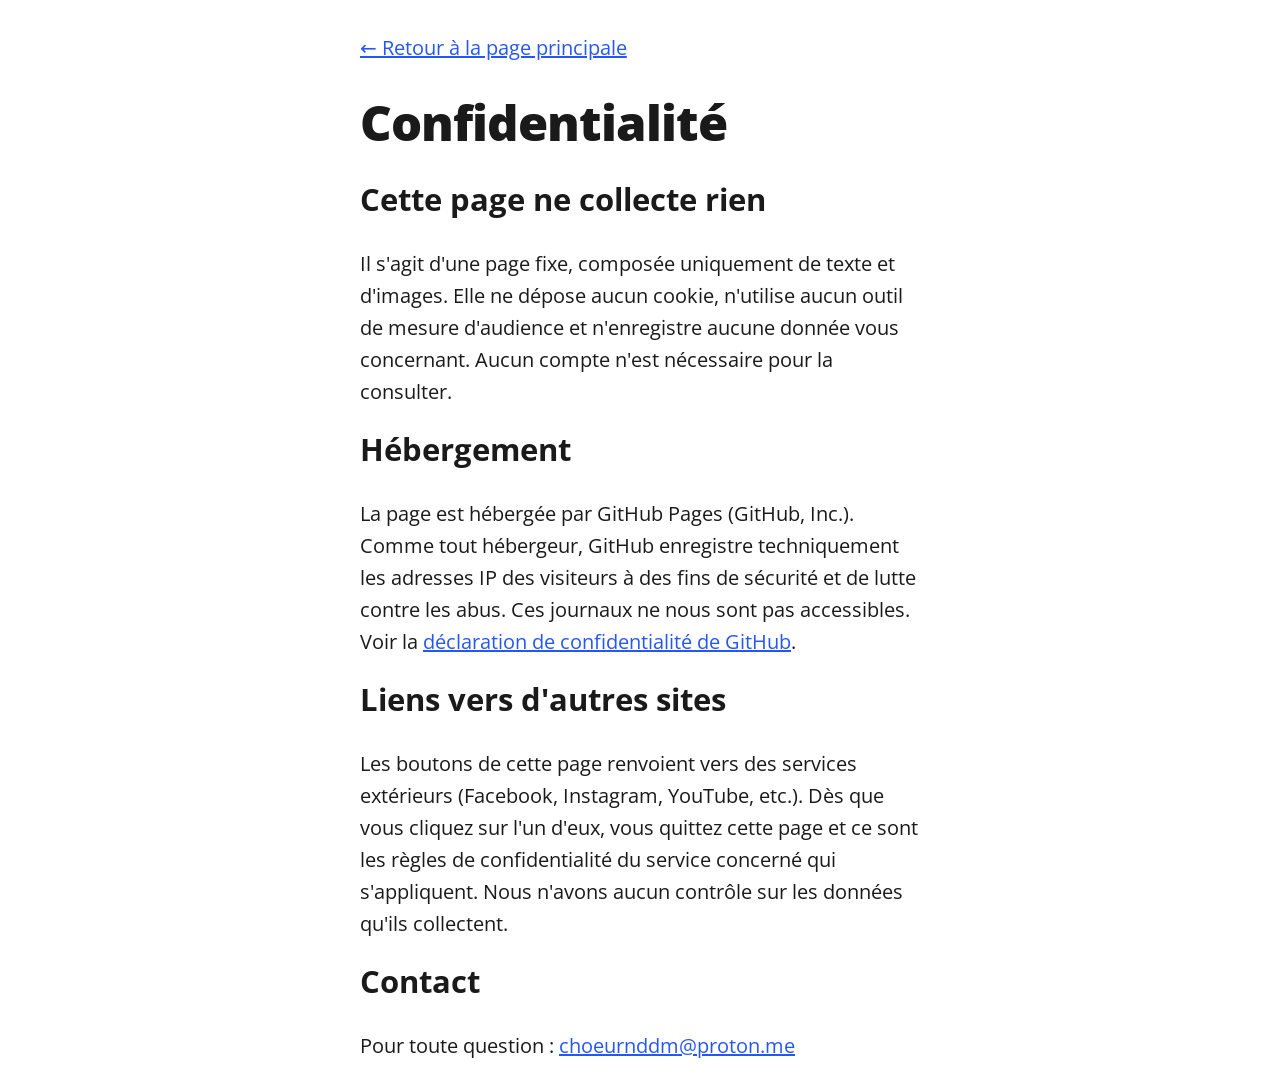
<file: privacy.html>
<!DOCTYPE html>

<!--
  PAGE GÉNÉRÉE AUTOMATIQUEMENT — NE PAS MODIFIER À LA MAIN.
  Reconstruite par l'application à partir de contenu.json.
-->

<html class="theme-auto" lang="fr">

  <head>
    <meta charset="utf-8">
    <meta name="viewport" content="width=device-width, initial-scale=1">

    <title>Confidentialité</title>
    <link rel="icon" type="image/png" href="images/avatar.png">

    <meta name="description" content="Informations sur les données collectées par cette page de liens.">
    <meta name="robots" content="noindex">

    <meta name="theme-color" content="#ffffff" media="(prefers-color-scheme: light)">
    <meta name="theme-color" content="#121212" media="(prefers-color-scheme: dark)">

    <link rel="stylesheet" href="css/reset.css">
    <link rel="stylesheet" href="css/style.css">
    <link rel="stylesheet" href="css/brands.css">

  </head>

  <body>
    <main class="container-left">
      <div class="column">
        <nav>
          <a href="index.html" aria-label="Retour à la page principale">← Retour à la page principale</a>
        </nav>

        <h1>Confidentialité</h1>

        <h2>Cette page ne collecte rien</h2>
        <p>
          Il s'agit d'une page fixe, composée uniquement de texte et d'images.
          Elle ne dépose aucun cookie, n'utilise aucun outil de mesure d'audience
          et n'enregistre aucune donnée vous concernant. Aucun compte n'est
          nécessaire pour la consulter.
        </p>

        <h2>Hébergement</h2>
        <p>
          La page est hébergée par GitHub Pages (GitHub, Inc.). Comme tout
          hébergeur, GitHub enregistre techniquement les adresses IP des
          visiteurs à des fins de sécurité et de lutte contre les abus. Ces
          journaux ne nous sont pas accessibles. Voir la
          <a href="https://docs.github.com/fr/site-policy/privacy-policies/github-general-privacy-statement" target="_blank" rel="noopener">déclaration de confidentialité de GitHub</a>.
        </p>

        <h2>Liens vers d'autres sites</h2>
        <p>
          Les boutons de cette page renvoient vers des services extérieurs
          (Facebook, Instagram, YouTube, etc.). Dès que vous cliquez sur l'un
          d'eux, vous quittez cette page et ce sont les règles de confidentialité
          du service concerné qui s'appliquent. Nous n'avons aucun contrôle sur
          les données qu'ils collectent.
        </p>

        <h2>Contact</h2>
        <p>
          Pour toute question : <a href="mailto:choeurnddm@proton.me">choeurnddm@proton.me</a>
        </p>

      </div>
    </main>
  </body>

</html>
</file>
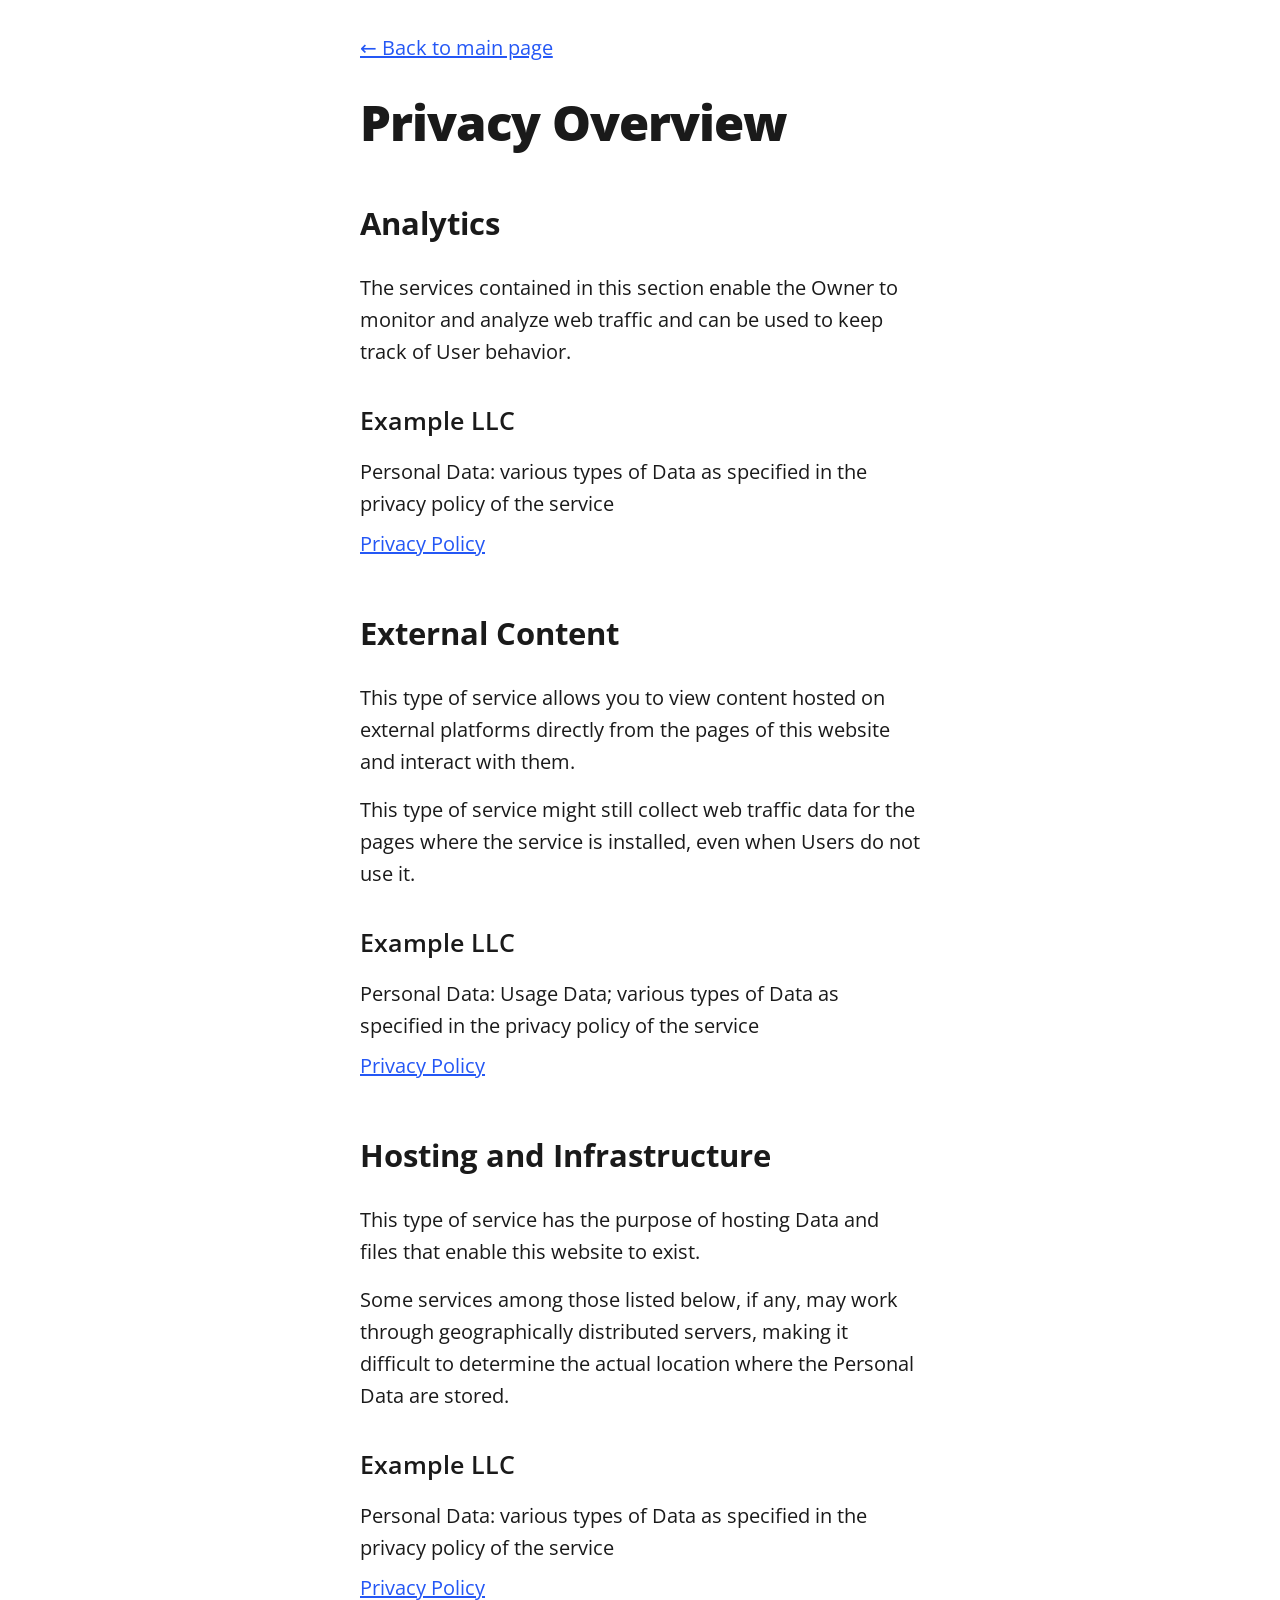
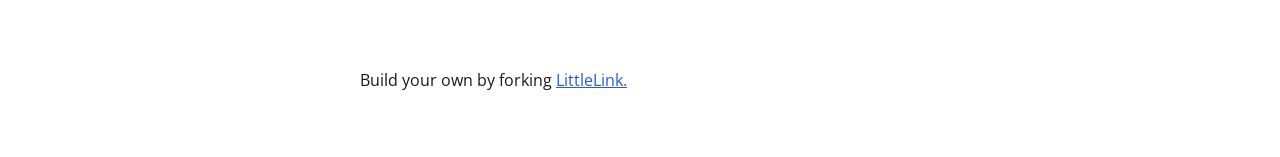
<file: privacy.original.html>
<!DOCTYPE html>

<!--
  To change the theme, change the class on the html tag below to one of:
  - theme-auto: Automatically switches based on user's system preferences
  - theme-light: Forces light theme
  - theme-dark: Forces dark theme
-->

<html class="theme-auto" lang="en"> <!-- Update `class="theme-auto"` with your preference -->

  <head>
    <meta charset="utf-8">
    <meta name="viewport" content="width=device-width, initial-scale=1">

    <!-- Page Title - Change this to your name/brand (50-60 characters recommended) -->
    <title>Privacy Policy | LittleLink</title>
    <link rel="icon" type="image/png" href="images/avatar.png"> <!-- Update this with your own favicon -->


    <!-- Meta Description - Write a description (150-160 characters recommended) -->
    <meta name="description" content="Privacy policy and data collection information for LittleLink">
    <meta name="robots" content="noindex"> <!-- Since this is a utility page -->

    <!-- Browser UI Color - Matches the default light/dark theme backgrounds -->
    <meta name="theme-color" content="#ffffff" media="(prefers-color-scheme: light)">
    <meta name="theme-color" content="#121212" media="(prefers-color-scheme: dark)">

    <!-- Stylesheets -->
    <link rel="stylesheet" href="css/reset.css">
    <link rel="stylesheet" href="css/style.css">
    <link rel="stylesheet" href="css/brands.css">

  </head>

  <body>
    <main class="container-left">
      <div class="column">
        <nav>
          <a href="index.html" aria-label="Back to homepage">← Back to main page</a>
        </nav>

        <h1>Privacy Overview</h1>

        <section aria-labelledby="analytics-heading">
          <h2 id="analytics-heading">Analytics</h2>
          <p>The services contained in this section enable the Owner to monitor and analyze web traffic and can be used to keep track of User behavior.</p>

          <h3>Example LLC</h3>
          <ul role="list">
            <li>Personal Data: various types of Data as specified in the privacy policy of the service</li>
            <li><a href="https://example.com/privacy/" target="_blank" rel="noopener">Privacy Policy</a></li>
          </ul>
        </section>

        <section aria-labelledby="external-content-heading">
          <h2 id="external-content-heading">External Content</h2>
          <p>This type of service allows you to view content hosted on external platforms directly from the pages of this website and interact with them.</p>
          <p>This type of service might still collect web traffic data for the pages where the service is installed, even when Users do not use it.</p>

          <h3>Example LLC</h3>
          <ul role="list">
            <li>Personal Data: Usage Data; various types of Data as specified in the privacy policy of the service</li>
            <li><a href="https://example.com/privacy/" target="_blank" rel="noopener">Privacy Policy</a></li>
          </ul>
        </section>

        <section aria-labelledby="hosting-heading">
          <h2 id="hosting-heading">Hosting and Infrastructure</h2>
          <p>This type of service has the purpose of hosting Data and files that enable this website to exist.</p>
          <p>Some services among those listed below, if any, may work through geographically distributed servers, making it difficult to determine the actual location where the Personal Data are stored.</p>

          <h3>Example LLC</h3>
          <ul role="list">
            <li>Personal Data: various types of Data as specified in the privacy policy of the service</li>
            <li><a href="https://example.com/privacy" target="_blank" rel="noopener">Privacy Policy</a></li>
          </ul>
        </section>

        <footer>
          <p>Build your own by forking <a href="https://littlelink.io" target="_blank" rel="noopener">LittleLink.</a></p>
        </footer>
      </div>
    </main>

  </body>

</html>
</file>
<file: css/style.css>
/*
* LittleLink
* https://littlelink.io
* Free to use under the MIT license
* http://www.opensource.org/licenses/mit-license.php
*/

/* Grid
  –––––––––––––––––––––––––––––––––––––––––––––––––– */
  .container {
	position:relative;
	width:100%;
	max-width:37.5rem;     				/* 600px */
    text-align:center;
	margin:0 auto;
	padding:var(--spacing-xl) var(--spacing-m) 0 var(--spacing-m);
	box-sizing:border-box;
}
.container-left {
	position:relative;
	width:100%;
	max-width:37.5rem;
	text-align:left;
	margin:0 auto;
	padding:0 1.25rem;
	box-sizing:border-box;
}
.container-left p {
	margin-bottom: 1rem;  				/* 16px space between paragraphs */
  }
.column {
	width:100%;
	box-sizing:border-box;
}
/* For devices larger than 400px */
  @media (min-width:25rem) {            /* 400px */
    .container {
	width:85%;
}
}/* For devices larger than 550px */
  @media (min-width:34.375rem) {        /* 550px */
    .container {
	width:80%;
}
}

/* Base Styles
  –––––––––––––––––––––––––––––––––––––––––––––––––– */
  body {
	margin:0;
	padding:0;
	background-color:#ffffff;
	color:#1a1a1a;
	font-family:"Open Sans",system-ui;
    font-weight:400;
	line-height:1.6;
}

/* Base Typography Settings
–––––––––––––––––––––––––––––––––––––––––––––––––– */
/* Base size - 16px browser default */
:root {
  font-size:16px;           /* Using a 1.25 modular scale for typography */
  --scale-0:1rem;           /* 16px */
  --scale-1:1.25rem;        /* 20px */
  --scale-2:1.563rem;       /* 25px */
  --scale-3:1.953rem;       /* 31px */
  --scale-4:2.441rem;       /* 39px */
  --scale-5:3.052rem;       /* 49px */

  /* Spacing units */
  --spacing-xs:0.5rem;      /* 8px */
  --spacing-s:1rem;         /* 16px */
  --spacing-m:1.5rem;       /* 24px */
  --spacing-l:2rem;         /* 32px */
  --spacing-xl:3rem;        /* 48px */
  --spacing-xxl:4rem;       /* 64px */
}

/* Avatar */
.avatar {
	width: 8rem;             /* 128px */
	height: 8rem;
	border-radius: 50%;
	object-fit: cover;
	background-position: center;
	margin-bottom: var(--spacing-l);
	margin-left: auto;
	margin-right: auto;
	display: block;
  }

/* Typography Scale */
h1 {
	margin:0 0 var(--spacing-m) 0;
	font-size:var(--scale-5);           /* ~49px */
  	font-weight:800;
	line-height:1.1;
	letter-spacing:-0.02em;
	word-wrap:break-word;
	overflow-wrap:break-word;
	hyphens:auto;           /* Delete this to remove automatic hyphen on line break */
}
body {
	font-size:var(--scale-1);           /* 20px */
  	line-height:1.6;
}
.container p {
	margin:0 0 var(--spacing-xl) 0;
	font-size:var(--scale-1);
	line-height:1.6;
}

/* Footer */
footer {
	margin:var(--spacing-xxl) 0;            /* 4rem (64px) top and bottom */
    font-size:var(--scale-0);
}

/* Responsive adjustments */
@media (max-width:34.375rem) {              /* 550px */
  h1 {
	font-size:2rem;
}
body {
	font-size:var(--scale-0);
}
.container p {
	font-size:var(--scale-0);
}
.avatar {
	margin-bottom:var(--spacing-m);
}
footer {
	margin:var(--spacing-xl) 0;         	/* 3rem (48px) top and bottom */
}
}

/* Links
  –––––––––––––––––––––––––––––––––––––––––––––––––– */
  a {
	color:#2457F5;
	text-decoration:underline;
}
a:hover {
	color:#083BDA;
}

/* Buttons
–––––––––––––––––––––––––––––––––––––––––––––––––– */
.button,button {
	display:inline-flex;
	align-items:center;
	justify-content:center;
	width:18.75rem;             	/* 300px */
 	min-height:3rem;                /* 48px */
  	padding:0.75rem 1rem;         	/* 12px ; 16px */
  	font-size:1.125rem;           	/* 18px */
  	font-weight:700;
	text-decoration:none;
	white-space:normal;
  	background-color:var(--button-background,transparent);
	color:var(--button-text,#000000);
	border:var(--button-border,none);
	border-radius:0.5rem;
	cursor:pointer;
	box-sizing:border-box;
	hyphens:auto;               	/* Delete this to remove automatic hyphen on line break */
  	margin-bottom:1rem;
	text-align:center;
	line-height:1.3;
}

/* Icons
–––––––––––––––––––––––––––––––––––––––––––––––––– */
.icon {
	width:1.25rem;
	height:1.25rem;
	margin-right:0.5rem;
	flex-shrink:0;
}

/* Avatar Modifiers
  –––––––––––––––––––––––––––––––––––––––––––––––––– */
   /* Modifier for no avatar rounding */
   .avatar--none {
	border-radius: 0%;
  }

  /* Modifier for rounded avatar */
  .avatar--rounded {
	border-radius: 50%;
  }

  /* Modifier for slightly rounded corners */
  .avatar--soft {
	border-radius: 0.5rem;   /* 8px rounded corners */
  }

/* Theme System
  –––––––––––––––––––––––––––––––––––––––––––––––––– */
/* Light theme is default above */

/* Light theme (forced) */
:root.theme-light {
	color-scheme:light;
}

/* Dark theme */
:root.theme-dark {
	color-scheme:dark;
}
:root.theme-dark :focus-visible {
	outline: 2px solid #4899F7;
	outline-offset: 2px;
  }
:root.theme-dark body {
	background-color:#121212;
	color:#ffffff;
}
:root.theme-dark a:not(.button) {
	color:#4899F7;
}
:root.theme-dark a:not(.button):hover {
	color:#7AB8FF;
}

/* Auto theme */
:root.theme-auto {
	color-scheme:light dark;
}
@media (prefers-color-scheme:dark) {
	:root.theme-auto body {
	background-color:#121212;
	color:#ffffff;
}
:root.theme-auto :focus-visible {
    outline: 2px solid #4899F7;
    outline-offset: 2px;
  }
:root.theme-auto a:not(.button) {
	color:#4899F7;
}
:root.theme-auto a:not(.button):hover {
	color:#7AB8FF;
}
}

/* Button Text Color Override
    –––––––––––––––––––––––––––––––––––––––––––––––––– */
    .button:hover,button:hover {
	color:var(--button-text,#000000);
}

/* Privacy Page Styles
  –––––––––––––––––––––––––––––––––––––––––––––––––– */
.container-left nav {
	margin:var(--spacing-l) 0;
	text-align:left;
}
section {
	margin:var(--spacing-xl) 0;
	text-align:left;
}
h2 {
	font-size:var(--scale-3);
	font-weight:700;
	margin-bottom:var(--spacing-m);
}
h3 {
	font-size:var(--scale-2);
	font-weight:600;
	margin:var(--spacing-l) 0 var(--spacing-s) 0;
}
ul {
	list-style:none;
	padding:0;
	margin:0 0 var(--spacing-m) 0;
}
ul li {
	margin-bottom:var(--spacing-xs);
}

/* Privacy page specific responsive adjustments */
  @media (max-width:34.375rem) {
	h2 {
	font-size:var(--scale-2);
	}
	h3 {
	font-size:var(--scale-1);
	}
	section {
	margin:var(--spacing-l) 0;
	}
}

/* Font Face Definitions
  –––––––––––––––––––––––––––––––––––––––––––––––––– */
@font-face {
	font-display:swap;
	font-family:'Open Sans';
	font-style:normal;
	font-weight:400;
	src:url('../fonts/open-sans-v34-vietnamese_latin-ext_latin_hebrew_greek-ext_greek_cyrillic-ext_cyrillic-regular.woff2') format('woff2');
}
@font-face {
	font-display:swap;
	font-family:'Open Sans';
	font-style:normal;
	font-weight:600;
	src:url('../fonts/open-sans-v34-vietnamese_latin-ext_latin_hebrew_greek-ext_greek_cyrillic-ext_cyrillic-600.woff2') format('woff2');
}
@font-face {
	font-display:swap;
	font-family:'Open Sans';
	font-style:normal;
	font-weight:700;
	src:url('../fonts/open-sans-v34-vietnamese_latin-ext_latin_hebrew_greek-ext_greek_cyrillic-ext_cyrillic-700.woff2') format('woff2');
}
@font-face {
	font-display:swap;
	font-family:'Open Sans';
	font-style:normal;
	font-weight:800;
	src:url('../fonts/open-sans-v34-vietnamese_latin-ext_latin_hebrew_greek-ext_greek_cyrillic-ext_cyrillic-800.woff2') format('woff2');
}
</file>
<file: css/brands.css>
/*
* LittleLink Button Styles
* https://littlelink.io
* Free to use under the MIT license
* http://www.opensource.org/licenses/mit-license.php
*/

/* Brand Button Base Styles
–––––––––––––––––––––––––––––––––––––––––––––––––– */
/* Only include brand-specific button styling here.
   The color/background/border plumbing lives in style.css. */
.button,button {
	transition:filter 0.2s ease,transform 0.2s ease;
}

/* Global Button Hover Effect
–––––––––––––––––––––––––––––––––––––––––––––––––– */
.button:hover,button:hover {
	filter:brightness(90%);
	transform:translateY(-1px);
}

/* Button Icons
–––––––––––––––––––––––––––––––––––––––––––––––––– */
.icon {
	filter:var(--icon-filter,none);
}

/* Brand-Specific Styles
–––––––––––––––––––––––––––––––––––––––––––––––––– */

/* Default */
.button.button-default {
	--button-text:#ffffff;
	--button-background:#2457F5;
	--button-border:1px solid #ffffff;
}

/* Amazon */
.button-amazon {
	--button-text:#000000;
	--button-background:#FFFFFF;
	--button-border:1px solid #212121;
}

/* Amazon Music */
.button-amazon-music {
	--button-text:#000000;
	--button-background:#25D1DA;
}

/* Apple App Store */
.button-appstore {
	--button-text:#FFFFFF;
	--button-background:#000000;
	--button-border:1px solid #FFFFFF;
}

/* Apple Invites */
.button-invites {
	--button-text:#FFFFFF;
	--button-background:#000000;
	--button-border:1px solid #FFFFFF;
}

/* Apple Music */
.button-apple-music {
	--button-text:#ffffff;
	--button-background:#000000;
	--button-border:1px solid #FFFFFF;
}

/* Apple Music Alt */
.button-apple-music-alt {
	--button-text:#ffffff;
	background-image:linear-gradient(to bottom,#FB5C74,#FA233B);
}

/* Apple Podcasts */
.button-apple-podcasts {
	--button-text:#ffffff;
	--button-background:#000000;
	--button-border:1px solid #FFFFFF;
}

/* Apple Podcasts Alt */
.button-apple-podcasts-alt {
	--button-text:#ffffff;
	background-image:linear-gradient(to bottom,#F452FF,#832BC1);
}

/* Bandcamp */
.button-bandcamp {
	--button-text:#ffffff;
	--button-background:#1d9fc3;
}

/* Behance */
.button-behance {
	--button-text:#ffffff;
	--button-background:#0057FF;
  --button-border:1px solid #FFFFFF;
}

/* Bluesky */
.button-bluesky {
	--button-text:#FFFFFF;
	--button-background:#1185FE;
}

/* Bluesky Alt */
.button-bluesky-alt {
	--button-text:#000000;
	--button-background:#FFFFFF;
	--button-border:1px solid #000000;
}

/* Buy Me a Coffee */
.button-coffee {
	--button-text:#000000;
	--button-background:#ffdd00;
}

/* Cal.com */
.button-cal {
	--button-text:#FFFFFF;
	--button-background:#292929;
	--button-border:1px solid #FFFFFF;
}

/* Calendly */
.button-calendly {
	--button-text:#FFFFFF;
	--button-background:#006BFF;
}

/* Cash App */
.button-cash-app {
	--button-text:#ffffff;
	background-image:linear-gradient(to bottom,#00d64b,#00c244);
}

/* dev.to */
.button-dev-to {
	--button-text:#000000;
	--button-background:#f5f5f5;
	--button-border:1px solid #212121;
}

/* Discogs */
.button-discogs {
	--button-text:#000000;
	--button-background:#FFFFFF;
	--button-border:1px solid #000000;
}

/* Discogs Alt */
.button-discogs-alt {
	--button-text:#FFFFFF;
	--button-background:#000000;
	--button-border:1px solid #FFFFFF;
}

/* Discord */
.button-discord {
	--button-text:#ffffff;
	--button-background:#5865F2;
}

/* Dribbble */
.button-dribbble {
	--button-text:#000000;
	--button-background:#FFFFFF;
	--button-border:1px solid #212121;
}

/* Etsy */
.button-etsy {
	--button-text:#ffffff;
	--button-background:#F45800;
}

/* Facebook */
.button-faceb {
	--button-text:#ffffff;
	--button-background:#0866FF;
}

/* Facebook Messenger */
.button-messenger {
	--button-text:#ffffff;
	--button-background:#0866FF;
}

/* Figma */
.button-figma {
	--button-text:#ffffff;
	--button-background:#000000;
	--button-border:1px solid #FFFFFF;
}

/* Fiverr */
.button-fiverr {
	--button-text:#ffffff;
	--button-background:#1DBF73;
}

/* Flickr */
.button-flickr {
	--button-text:#ffffff;
	--button-background:#000000;
	--button-border:1px solid #FFFFFF;
}

/* GitHub */
.button-github {
	--button-text:#ffffff;
	--button-background:#000000;
	--button-border:1px solid #FFFFFF;
}

/* GitLab */
.button-gitlab {
	--button-text:#ffffff;
	--button-background:#6151b2;
}

/* GoFundMe */
.button-gofundme {
	--button-text:#ffffff;
	--button-background:#02A95C;
}

/* Goodreads */
.button-goodreads {
	--button-text:#333333;
	--button-background:#f3f1e6;
	--button-border:1px solid #212121;
}

/* Google Black */
.button-google-black {
	--button-text:#FFFFFF;
	--button-background:#000000;
	--button-border:1px solid #FFFFFF;
}

/* Google Play Store */
.button-playstore {
	--button-text:#FFFFFF;
	--button-background:#000000;
	--button-border:1px solid #FFFFFF;
}

/* Google Scholar */
.button-google-scholar {
	--button-text:#000000;
	--button-background:#FFFFFF;
	--button-border:1px solid #212121;
}

/* Hashnode */
.button-hashnode {
	--button-text:#000000;
	--button-background:#ffffff;
	--button-border:1px solid #212121;
}

/* Instagram */
.button-instagram {
	--button-text:#ffffff;
	background-image:linear-gradient(-135deg,#1400c8,#b900b4,#f50000);
}

/* Kick */
.button-kick {
	--button-text:#ffffff;
	--button-background:#000000;
	--button-border:1px solid #ffffff;
}

/* Kick Alt */
.button-kick-alt {
	--button-text:#000000;
	--button-background:#01e701;
}

/* Kickstarter */
.button-kickstarter {
	--button-text:#ffffff;
	--button-background:#05ce78;
}

/* Ko-fi */
.button-ko-fi {
	--button-text:#ffffff;
	--button-background:#000000;
  --button-border:1px solid #FFFFFF;
}

/* Last.fm */
.button-last-fm {
	--button-text:#ffffff;
	--button-background:#D51007;
}

/* Letterboxd */
.button-letterboxd {
	--button-text:#ffffff;
	--button-background:#2c3440;
	--button-border:1px solid #FFFFFF;
}

/* Line */
.button-line {
	--button-text:#FFFFFF;
	--button-background:#06C755;
}

/* LinkedIn */
.button-linked {
	--button-text:#ffffff;
	--button-background:#2867b2;
}

/* Mailchimp */
.button-mailchimp {
	--button-text:#000000;
	--button-background:#FFE01B;
}

/* Mastodon */
.button-mastodon {
	--button-text:#ffffff;
	--button-background:#17063B;
	--button-border:1px solid #FFFFFF;
}

/* Matrix */
.button-matrix {
	--button-text:#000000;
	--button-background:#ffffff;
	--button-border:1px solid #000000;
}

/* Meetup */
.button-meetup {
	--button-text:#000000;
	--button-background:#ffffff;
	--button-border:1px solid #000000;
}

/* Meetup Alt */
.button-meetup-alt {
	--button-text:#ffffff;
	--button-background:#ED1C40;
}

/* Medium */
.button-medium {
	--button-text:#ffffff;
	--button-background:#000000;
	--button-border:1px solid #FFFFFF;
}

/* Microsoft */
.button-microsoft {
	--button-text:#ffffff;
	--button-background:#000000;
	--button-border:1px solid #FFFFFF;
}

/* Notion */
.button-notion {
	--button-text:#000000;
	--button-background:#ffffff;
	--button-border:1px solid #212121;
}

/* Obsidian */
.button.button-obsidian {
	--button-text:#ffffff;
	--button-background:#262626;
	--button-border:1px solid #ffffff;
}

/* OnlyFans */
.button-onlyfans {
	--button-text:#ffffff;
	--button-background:#00AEEF;
}

/* Patreon */
.button-patreon {
	--button-text:#ffffff;
	--button-background:#000000;
	--button-border:1px solid #FFFFFF;
}

/* PayPal */
.button-paypal {
	--button-text:#ffffff;
	--button-background:#002991;
  --button-border:1px solid #FFFFFF;
}

/* Pinterest */
.button-pinterest {
	--button-text:#000000;
	--button-background:#ffffff;
	--button-border:1px solid #212121;
}

/* Product Hunt */
.button-product-hunt {
	--button-text:#000000;
	--button-background:#ffffff;
	--button-border:1px solid #212121;
}

/* Reddit */
.button-reddit {
	--button-text:#FFFFFF;
	--button-background:#FF4500;
}

/* Shop */
.button-shop {
	--button-text:#ffffff;
	--button-background:#5A31F4;
}

/* Signal */
.button-signal {
	--button-text:#ffffff;
	--button-background:#3B45FD;
}

/* Signal Alt */
.button-signal-alt {
	--button-text:#3B45FD;
	--button-background:#E3E8FE;
	--button-border:1px solid #000000;
}

/* Slack */
.button-slack {
	--button-text:#000000;
	--button-background:#FFFFFF;
	--button-border:1px solid #212121;
}

/* Snapchat */
.button-snapchat {
	--button-text:#000000;
	--button-background:#fffc00;
}

/* SoundCloud */
.button-soundcloud {
	--button-text:#ffffff;
	--button-background:#ff5500;
}

/* Spotify */
.button-spotify {
	--button-text:#191414;
	--button-background:#1db954;
}

/* Spotify Alt */
.button-spotify-alt {
	--button-text:#FFFFFF;
	--button-background:#191414;
	--button-border:1px solid #FFFFFF;
}

/* Square */
.button-square {
	--button-text:#FFFFFF;
	--button-background:#006AFF;
}

/* Stack Overflow */
.button-stack-overflow {
	--button-text:#000000;
	--button-background:#FFFFFF;
	--button-border:1px solid #000000;
}

/* Steam */
.button-steam {
	--button-text:#ffffff;
	background-image:linear-gradient(90deg,#08BBFF,#2B75FF);
}

/* Steam Alt */
.button-steam-alt {
	--button-text:#ffffff;
	background-image:linear-gradient(90deg,#09172a,#072a57,#0c5085);
	--button-border:1px solid #FFFFFF;
}

/* Strava */
.button-strava {
	--button-text:#ffffff;
	--button-background:#fc5200;
}

/* Substack */
.button-substack {
	--button-text:#ffffff;
	--button-background:#FF6719;
}

/* Telegram */
.button-telegram {
	--button-text:#ffffff;
	--button-background:#3faee8;
}

/* Threads */
.button-threads {
	--button-text:#FFFFFF;
	--button-background:#000000;
	--button-border:1px solid #FFFFFF;
}

/* Threema */
.button-threema {
	--button-text:#000000;
	--button-background:#3fe669;
}

/* TikTok */
.button-tiktok {
	--button-text:#ffffff;
	--button-background:#000000;
	--button-border:1px solid #FFFFFF;
}

/* Trello */
.button-trello {
	--button-text:#ffffff;
	--button-background:#0065ff;
}

/* Tumblr */
.button-tumb {
	--button-text:#ffffff;
	--button-background:#131313;
	--button-border:1px solid #FFFFFF;
}

/* Twitch */
.button-twitch {
	--button-text:#ffffff;
	--button-background:#9146ff;
}

/* Unsplash */
.button-unsplash {
	--button-text:#000000;
	--button-background:#ffffff;
	--button-border:1px solid #212121;
}

/* Venmo */
.button-venmo {
	--button-text:#ffffff;
	--button-background:#008CFF;
}

/* Vimeo */
.button-vimeo {
	--button-text:#ffffff;
	--button-background:#1ab7ea;
}

/* VSCO */
.button-vsco {
	--button-text:#FFFFFF;
	--button-background:#000000;
	--button-border:1px solid #FFFFFF;
}

/* WhatsApp */
.button-whatsapp {
	--button-text:#ffffff;
	--button-background:#455a64;
}

/* WordPress */
.button-wordpress {
	--button-text:#ffffff;
	--button-background:#3858E9;
}

/* X */
.button-x {
	--button-text:#FFFFFF;
	--button-background:#000000;
	--button-border:1px solid #FFFFFF;
}

/* YouTube */
.button-yt {
	--button-text:#ffffff;
	--button-background:#282828;
	--button-border:1px solid #FFFFFF;
}

/* YouTube Music */
.button-yt-music {
	--button-text:#ffffff;
	--button-background:#282828;
	--button-border:1px solid #FFFFFF;
}

/* YouTube Alt */
.button-yt-alt {
	--button-text:#ffffff;
	--button-background:#FF0000;
}

/* Zelle */
.button-zelle {
	--button-text:#ffffff;
	--button-background:#6D1ED4;
}

/* Zoom */
.button-zoom {
	--button-text:#ffffff;
	--button-background:#0B5CFF;
  --button-border:1px solid #FFFFFF;
}
</file>
<file: css/custom.css>
/*
  Styles propres à ce site.
  Les autres fichiers CSS viennent de LittleLink : ne pas les modifier,
  pour pouvoir les mettre à jour un jour.
*/

/* ------------------------------------------------------------------
   Police du titre : Edo SZ (Vic Fieger, 2008)
   Fichier converti du .ttf installé sur le poste vers .woff2 (17 Ko).
   Réservée au titre : c'est une police au pinceau, très lisible en grand
   mais fatigante en petit. Le reste de la page garde Open Sans.
   ------------------------------------------------------------------ */

@font-face {
	font-family: "Edo SZ";
	src: url("../fonts/edosz.woff2") format("woff2");
	font-weight: 400;
	font-style: normal;
	font-display: swap;
}

h1 {
	font-family: "Edo SZ", "Open Sans", sans-serif;
	font-weight: 400;          /* la police n'a qu'une graisse : pas de faux gras */
	letter-spacing: 0.01em;    /* annule le resserrement prévu pour Open Sans */
	line-height: 1.15;

	/* Taille fluide : sur un écran étroit, « CHŒUR NOTRE-DAME » se coupait
	   en deux et le titre passait à quatre lignes. La taille s'adapte donc
	   à la largeur, sans jamais dépasser celle prévue par LittleLink. */
	font-size: clamp(1.35rem, 7vw, var(--scale-5));

	/* Aucune césure automatique : les trois lignes sont voulues,
	   elles ne doivent pas se subdiviser. */
	hyphens: none;
	overflow-wrap: normal;
}

/* ------------------------------------------------------------------
   Image de fond
   L'aquarelle est floutée en amont (dans le fichier JPEG, pas en CSS :
   c'est plus fluide et le fichier est même plus léger). Elle est ancrée
   en bas pour garder le chœur visible.
   ------------------------------------------------------------------ */

body {
	background-color: #14224a;          /* teinte de repli avant chargement */
	background-image: url("../images/fond.jpg");
	background-size: cover;
	background-position: var(--ancrage-fond, center bottom);
	background-repeat: no-repeat;
	background-attachment: fixed;
	min-height: 100vh;
}

/* Voile léger : le panneau assure désormais l'essentiel du contraste,
   ce voile ne fait qu'unifier l'ensemble. */
body::before {
	content: "";
	position: fixed;
	inset: 0;
	z-index: -1;
	background: linear-gradient(
		to bottom,
		rgba(10, 20, 45, 0.42) 0%,
		rgba(10, 20, 45, 0.30) 50%,
		rgba(10, 20, 45, 0.20) 100%
	);
}

/* Sur mobile, background-attachment: fixed est ignoré ou saccadé :
   on laisse l'image défiler normalement. */
@media (max-width: 40rem) {
	body {
		background-attachment: scroll;
	}
}

/* ------------------------------------------------------------------
   Éléments posés directement sur l'image
   Il n'y a pas de plaque intermédiaire : chaque élément se détache du
   fond par sa seule ombre portée. C'est l'ombre qui remplace le panneau
   pour garantir la lisibilité, elle n'est donc pas que décorative.
   ------------------------------------------------------------------ */

main {
	margin: var(--spacing-xl) 0;
}

/* Titre en jaune : deux ombres superposées, une courte et dense qui
   dessine le contour des lettres, une large et diffuse qui assombrit
   l'image juste derrière. Sans elles, le jaune clair passerait mal
   sur les zones dorées de l'aquarelle. */
h1 {
	color: var(--couleur-titre, #FFC000);
	text-shadow:
		0 0.09375rem 0.1875rem rgba(0, 0, 0, 0.85),
		0 0.25rem 1.5rem rgba(0, 0, 0, 0.65);
}

.container p {
	text-shadow:
		0 0.0625rem 0.1875rem rgba(0, 0, 0, 0.9),
		0 0.125rem 0.75rem rgba(0, 0, 0, 0.6);
}

/* Le logo est déjà rond et détouré : l'ombre suit son contour. */
.avatar {
	box-shadow: 0 0.5rem 1.75rem rgba(0, 0, 0, 0.55);
}

/* ------------------------------------------------------------------
   Arrivée des boutons au chargement
   Chaque bouton entre par la gauche, dépasse très légèrement sa place
   comme s'il butait contre un mur, oscille une fois puis se fixe.
   Ils partent en cascade : un décalage de 80 ms les uns après les autres.

   « backwards » applique le premier palier pendant le délai (sinon les
   boutons apparaîtraient à leur place avant de partir), et rend la main
   au style normal une fois fini — c'est ce qui laisse le survol
   fonctionner, alors que les deux utilisent transform.
   ------------------------------------------------------------------ */

@keyframes arrivee-par-la-gauche {
	0%   { opacity: 0; transform: translateX(-135%); }
	50%  { opacity: 1; transform: translateX(3.5%); }   /* le mur */
	68%  { transform: translateX(-1.8%); }              /* premier retour */
	84%  { transform: translateX(0.7%); }
	94%  { transform: translateX(-0.25%); }
	100% { transform: translateX(0); }
}

.button-stack .button {
	animation: arrivee-par-la-gauche 0.62s cubic-bezier(0.22, 0.61, 0.36, 1) backwards;
}

.button-stack .button:nth-of-type(1) { animation-delay: 0.05s; }
.button-stack .button:nth-of-type(2) { animation-delay: 0.13s; }
.button-stack .button:nth-of-type(3) { animation-delay: 0.21s; }
.button-stack .button:nth-of-type(4) { animation-delay: 0.29s; }
.button-stack .button:nth-of-type(5) { animation-delay: 0.37s; }
.button-stack .button:nth-of-type(6) { animation-delay: 0.45s; }

/* Les boutons sortent de l'écran pendant l'animation : sans cela, la page
   pourrait défiler latéralement le temps qu'ils arrivent. */
body {
	overflow-x: hidden;
}

/* Ombre plus marquée sur les boutons : c'est elle qui les fait flotter,
   maintenant qu'il n'y a plus de panneau derrière eux. */
.button-stack .button {
	box-shadow: 0 0.5rem 1.25rem rgba(0, 0, 0, 0.45);
	transition: transform 0.15s ease, box-shadow 0.15s ease;
}

.button-stack .button:hover,
.button-stack .button:focus-visible {
	transform: translateY(-0.125rem);
	box-shadow: 0 0.75rem 1.75rem rgba(0, 0, 0, 0.55);
}

/* Respecte le réglage système « réduire les animations » : ni arrivée
   glissée, ni soulèvement au survol. Les boutons sont simplement là. */
@media (prefers-reduced-motion: reduce) {
	.button-stack .button {
		animation: none;
		transition: none;
	}
	.button-stack .button:hover,
	.button-stack .button:focus-visible {
		transform: none;
	}
}

/* Les boutons LittleLink ont une largeur fixe de 300 px, qui débordait
   de l'écran sur les téléphones étroits (320 px) et provoquait un
   défilement horizontal. Ils se contentent désormais de la place libre. */
.button,
button {
	width: min(18.75rem, 100%);
}

/* Pied de page : hors du panneau, donc directement sur l'image.
   Le bleu par défaut des liens y passait mal. */
footer {
	color: #ffffff;
	text-shadow: 0 0.0625rem 0.375rem rgba(0, 0, 0, 0.85);
}

:root.theme-dark footer a:not(.button),
:root.theme-dark footer a:not(.button):hover {
	color: #ffffff;
	text-decoration: underline;
	text-underline-offset: 0.15em;
}

/* ------------------------------------------------------------------
   Boutons propres au chœur
   ------------------------------------------------------------------ */

/* YouTube en aplat : fond rouge, logo inversé (pastille blanche,
   triangle rouge) et texte blanc.
   Rouge #EE0000 plutôt que #FF0000, indiscernable à l'œil mais qui
   atteint 4,5:1 avec le blanc — le rouge pur plafonne à 4,0:1. */
.button.button-yt-plein {
	--button-text: #ffffff;
	--button-background: #EE0000;
	--button-border: 1px solid #EE0000;
}

/* Contact : violet de la charte Proton Mail (contraste 5,2:1). */
.button.button-contact {
	--button-text: #ffffff;
	--button-background: #6D4AFF;
	--button-border: 1px solid #6D4AFF;
}

/* Bouton passe-partout : gris ardoise, pour tout lien n'ayant pas de marque
   (site, billetterie, formulaire, document). Contraste 9,0:1 avec le blanc. */
.button.button-neutre {
	--button-text: #ffffff;
	--button-background: #3F4A5A;
	--button-border: 1px solid #55627A;
}
</file>
